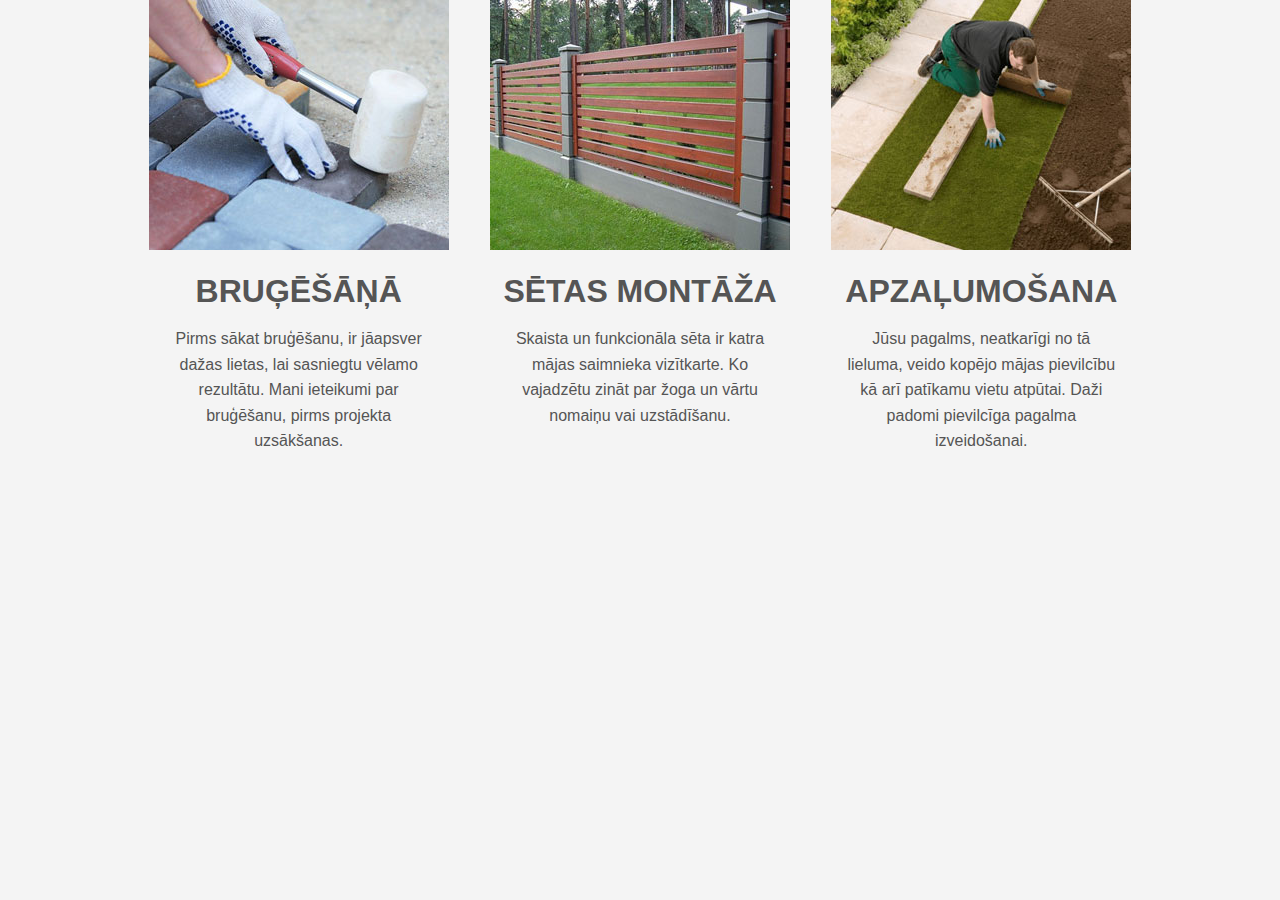
<file: flex/box/index.html>
<!DOCTYPE html>
<html>
<head>
	<title>Flex Box</title>
	<meta name="viewport" content="width=device-width, initial-scale=1.0">
	<link rel="stylesheet" type="text/css" href="mycss.css">
</head>
<body>


<section>
	<div class="container">
		<div class="box">
			<img src="bildes/pakalpojumi/ieklasana.jpg">
			<h1>BRUĢĒŠĀŅĀ</h1>
			<p>Pirms sākat bruģēšanu, ir jāapsver dažas lietas, lai sasniegtu vēlamo rezultātu. Mani ieteikumi par bruģēšanu, pirms projekta uzsākšanas.</p>
		</div>

		<div class="box">
			<img src="bildes/pakalpojumi/seta.jpg">
			<h1>SĒTAS MONTĀŽA</h1>
			<p>Skaista un funkcionāla sēta ir katra mājas saimnieka vizītkarte. Ko vajadzētu zināt par žoga un vārtu nomaiņu vai uzstādīšanu.</p>
		</div>

		<div class="box">
			<img src="bildes/pakalpojumi/apzalumosana.jpg">
			<h1>APZAĻUMOŠANA</h1>
			<p>Jūsu pagalms, neatkarīgi no tā lieluma, veido kopējo mājas pievilcību kā arī patīkamu vietu atpūtai. Daži padomi pievilcīga pagalma izveidošanai.</p>
		</div>
	</div>
</section>
</body>
</html>
</file>
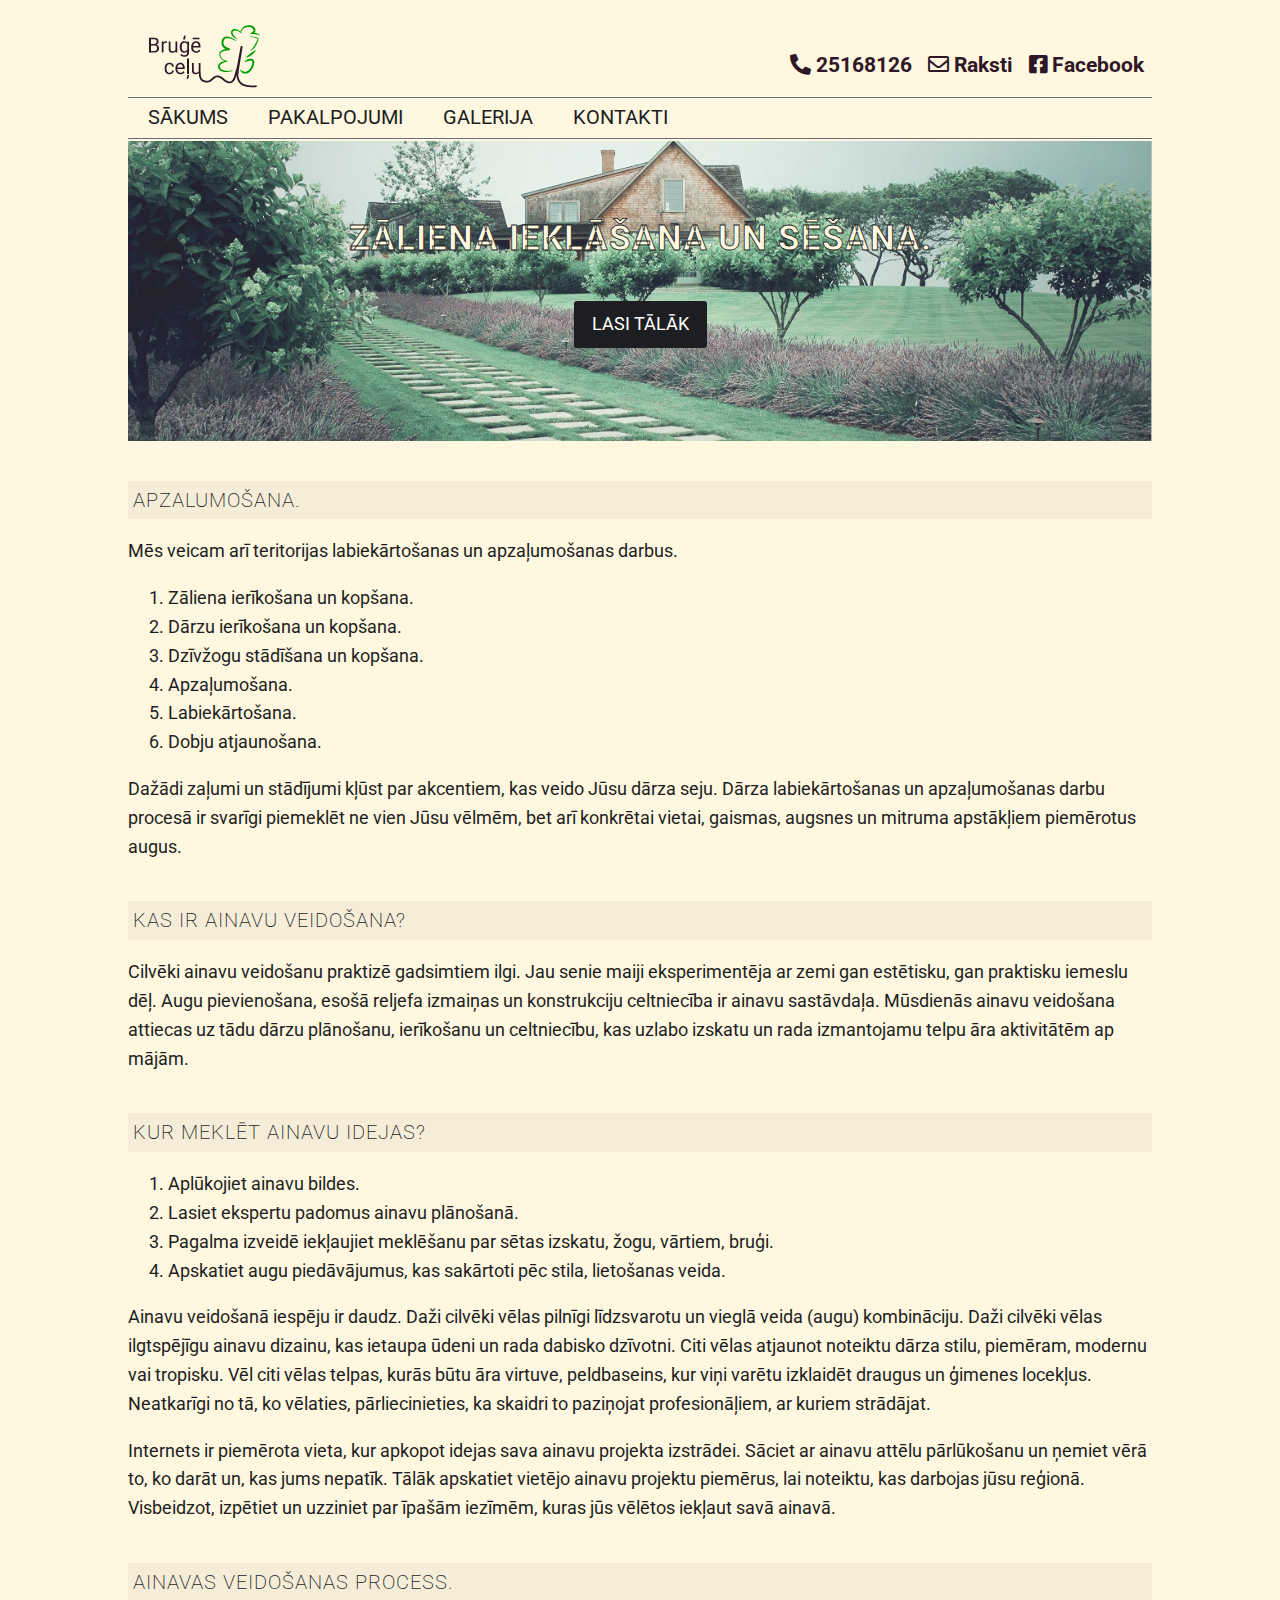
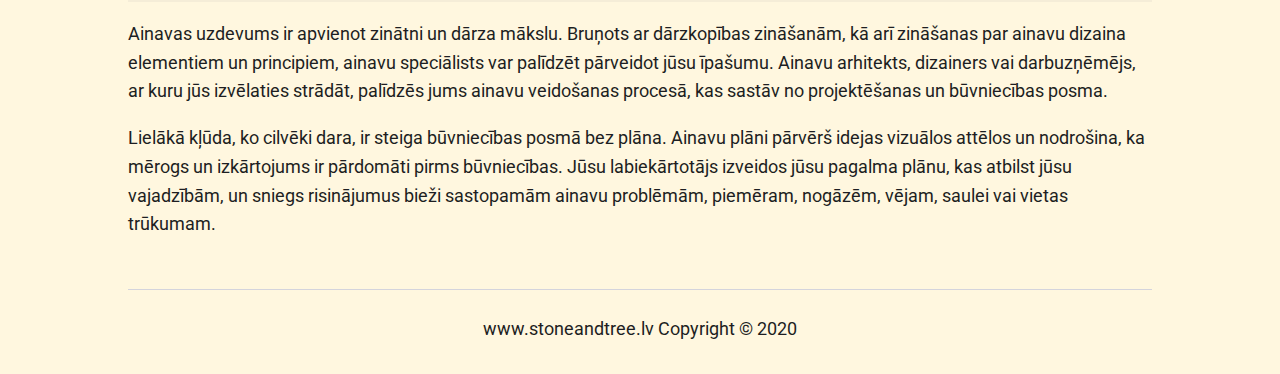
<file: apzalumosana.html>
<!DOCTYPE html>
<html>
<head>
	<link rel="icon" type="image/x-icon" href="bildes/favicon/icon.ico" />
	<title>Stone and tree - zāliena sēšana un ieklāšana.</title>
	<meta name="viewport" content="width=device-width, initial-scale=1.0">
	<link rel="stylesheet" type="text/css" href="https://cdnjs.cloudflare.com/ajax/libs/font-awesome/5.12.0/css/all.min.css">
	<link rel="stylesheet" type="text/css" href="mycss.css">
	<link rel="stylesheet" href="apzalumosana.css">
	<link href="https://fonts.googleapis.com/css?family=Roboto&display=swap" rel="stylesheet">

</head>
<body>

<div>


<!----------------Lapas galva, logo , kontakti , sociālie tīkli -------->
<header>
		<ul class="logo">
			<li><img src="bildes/logo/logo12.png"></li>
		</ul>

		<ul class="container-social">

			<li><h2><i class="fas fa-phone-alt"></i> 25168126</h2></li>

			<li><a href="mailto:paving@paving.com?subject=feedback"><h2><i class="far fa-envelope"></i> Raksti</h2></a></li>

			<li><a href="https://www.facebook.com/J%C5%ABsu-m%C4%81jas-pagalms-102960617819681/?modal=admin_todo_tour"  target="_blank"><h2><i class="fab fa-facebook-square"></i> Facebook</h2></a></li>
		</ul>
	</div>
</header>


<!-------------- Navigācija--------------->


	<nav>
		<ul>
			<li class="firstsub"><a href="index.html">SĀKUMS</a></li>
            <li><a href="#">PAKALPOJUMI</a>
            <ul class="subdown">
            	<li class="firstsub"><a href="brugesana.html">BRUĢĒŠANA</a></li>
            	<li><a href="nozogojumi.html">NOŽOGOJUMI</a></li>
            	<li><a href="apzalumosana.html">APZAĻUMOŠANA</a></li>
            </ul>
            </li>
            <li><a href="galerija.html">GALERIJA</a></li>
            <li><a href="kontakti.html">KONTAKTI</a></li>
		</ul>
	</nav>





<!-------------- Showcase brugis 10 padomi--------------->


<section id="showcase" class="grid">
	<div class="bg-image"></div>
	<div class="content-wrap">
        <h1>Zāliena ieklāšana un sēšana.</h1>
        <a href="#section-a" class="btn"> LASI TĀLĀK </a>
    </div>
</section>

<section id="section-a">
	<div class="parmums-1">
		<h1>Apzalumošana.</h1>
		<p>Mēs veicam arī teritorijas labiekārtošanas un apzaļumošanas darbus.</p>
		<ol>
  			<li>Zāliena ierīkošana un kopšana.</li>
  			<li>Dārzu ierīkošana un kopšana.</li>
  			<li>Dzīvžogu stādīšana un kopšana.</li>
  			<li>Apzaļumošana.</li>
  			<li>Labiekārtošana.</li>
  			<li>Dobju atjaunošana.</li>
		</ol>
		<p>Dažādi zaļumi un stādījumi kļūst par akcentiem, kas veido Jūsu dārza seju. Dārza labiekārtošanas un
			apzaļumošanas darbu procesā ir svarīgi piemeklēt ne vien Jūsu vēlmēm, bet arī konkrētai vietai,
			gaismas, augsnes un mitruma apstākļiem piemērotus augus.</p>
	</div>
</section>

<section id="section-b">
 	<div class="parmums-1">
		<h1>KAS IR AINAVU VEIDOŠANA?</h1>
  		<p>Cilvēki ainavu veidošanu praktizē gadsimtiem ilgi. Jau senie maiji eksperimentēja ar zemi gan estētisku,
				gan praktisku iemeslu dēļ. Augu pievienošana, esošā reljefa izmaiņas un konstrukciju celtniecība ir ainavu
				sastāvdaļa. Mūsdienās ainavu veidošana attiecas uz tādu dārzu plānošanu, ierīkošanu un celtniecību, kas
				uzlabo izskatu un rada izmantojamu telpu āra aktivitātēm ap mājām.</p>
	</div>

	<section id="section-c">
	 	<div class="parmums-1">
			<h1>KUR MEKLĒT AINAVU IDEJAS?</h1>
			<ol>
					<li>Aplūkojiet ainavu bildes.</li>
					<li>Lasiet ekspertu padomus ainavu plānošanā.</li>
					<li>Pagalma izveidē iekļaujiet meklēšanu par sētas izskatu, žogu, vārtiem, bruģi.</li>
					<li>Apskatiet augu piedāvājumus, kas sakārtoti pēc stila, lietošanas veida.</li>
			</ol>

			<p>Ainavu veidošanā iespēju ir daudz. Daži cilvēki vēlas pilnīgi līdzsvarotu un vieglā veida (augu) kombināciju.
				Daži cilvēki vēlas ilgtspējīgu ainavu dizainu, kas ietaupa ūdeni un rada dabisko dzīvotni. Citi vēlas atjaunot
				noteiktu dārza stilu, piemēram, modernu vai tropisku. Vēl citi vēlas telpas, kurās būtu āra virtuve, peldbaseins,
				kur viņi varētu izklaidēt draugus un ģimenes locekļus. Neatkarīgi no tā, ko vēlaties, pārliecinieties, ka
				skaidri to paziņojat profesionāļiem, ar kuriem strādājat.</p>
			<p>Internets ir piemērota vieta, kur apkopot idejas sava ainavu projekta izstrādei. Sāciet ar ainavu attēlu pārlūkošanu
				un ņemiet vērā to, ko darāt un, kas jums nepatīk. Tālāk apskatiet vietējo ainavu projektu piemērus, lai noteiktu, kas
				darbojas jūsu reģionā. Visbeidzot, izpētiet un uzziniet par īpašām iezīmēm, kuras jūs vēlētos iekļaut savā ainavā.</p>
		</div>

		<section id="section-c">
			<div class="parmums-1">
				<h1>AINAVAS VEIDOŠANAS PROCESS.</h1>
 				<p>Ainavas uzdevums ir apvienot zinātni un dārza mākslu. Bruņots ar dārzkopības zināšanām, kā arī zināšanas par ainavu
					dizaina elementiem un principiem, ainavu speciālists var palīdzēt pārveidot jūsu īpašumu. Ainavu arhitekts, dizainers
					vai darbuzņēmējs, ar kuru jūs izvēlaties strādāt, palīdzēs jums ainavu veidošanas procesā, kas sastāv no
					projektēšanas un būvniecības posma.</p>
					<p>Lielākā kļūda, ko cilvēki dara, ir steiga būvniecības posmā bez plāna. Ainavu plāni pārvērš idejas vizuālos attēlos
						un nodrošina, ka mērogs un izkārtojums ir pārdomāti pirms būvniecības. Jūsu labiekārtotājs izveidos jūsu pagalma
						plānu, kas atbilst jūsu vajadzībām, un sniegs risinājumus bieži sastopamām ainavu problēmām, piemēram, nogāzēm,
						vējam, saulei vai vietas trūkumam.</p>
		</div>

<footer><p>www.stoneandtree.lv Copyright &copy; 2020</p></footer>

</body>
</html>
</file>
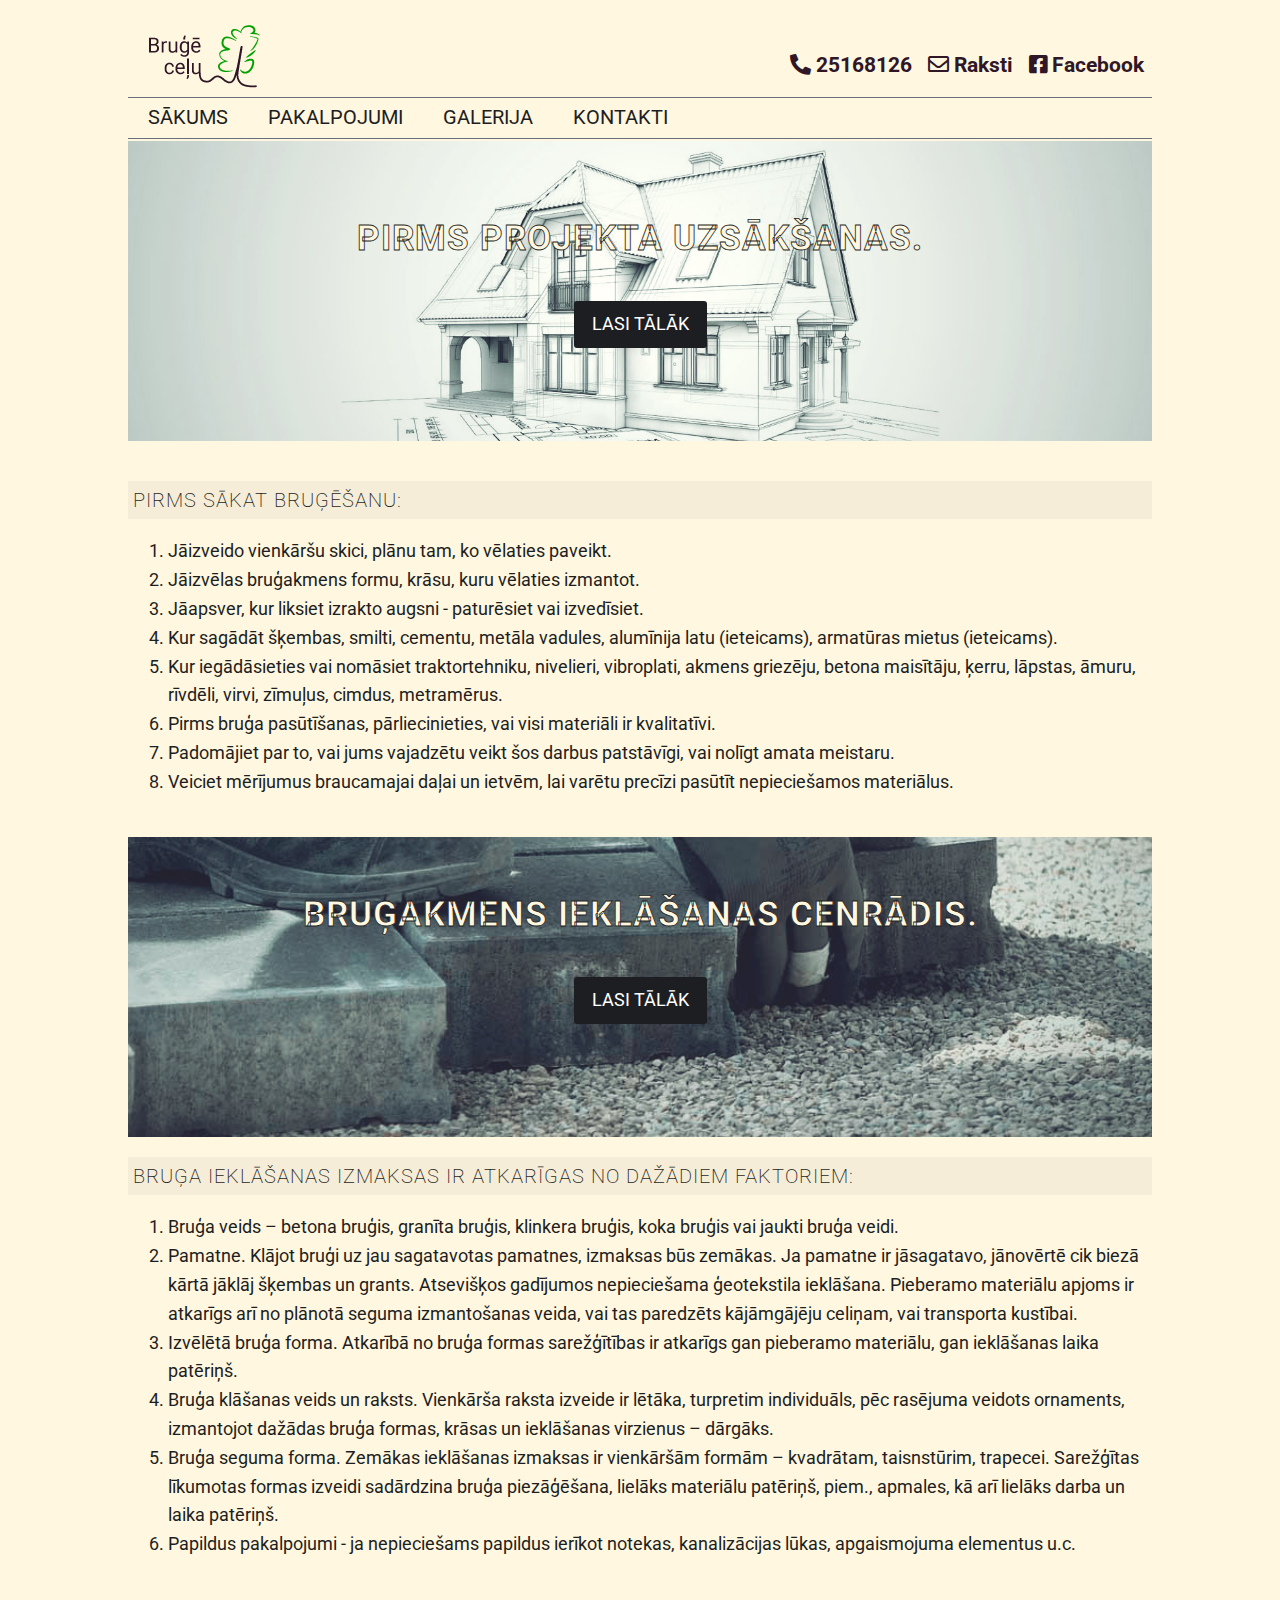
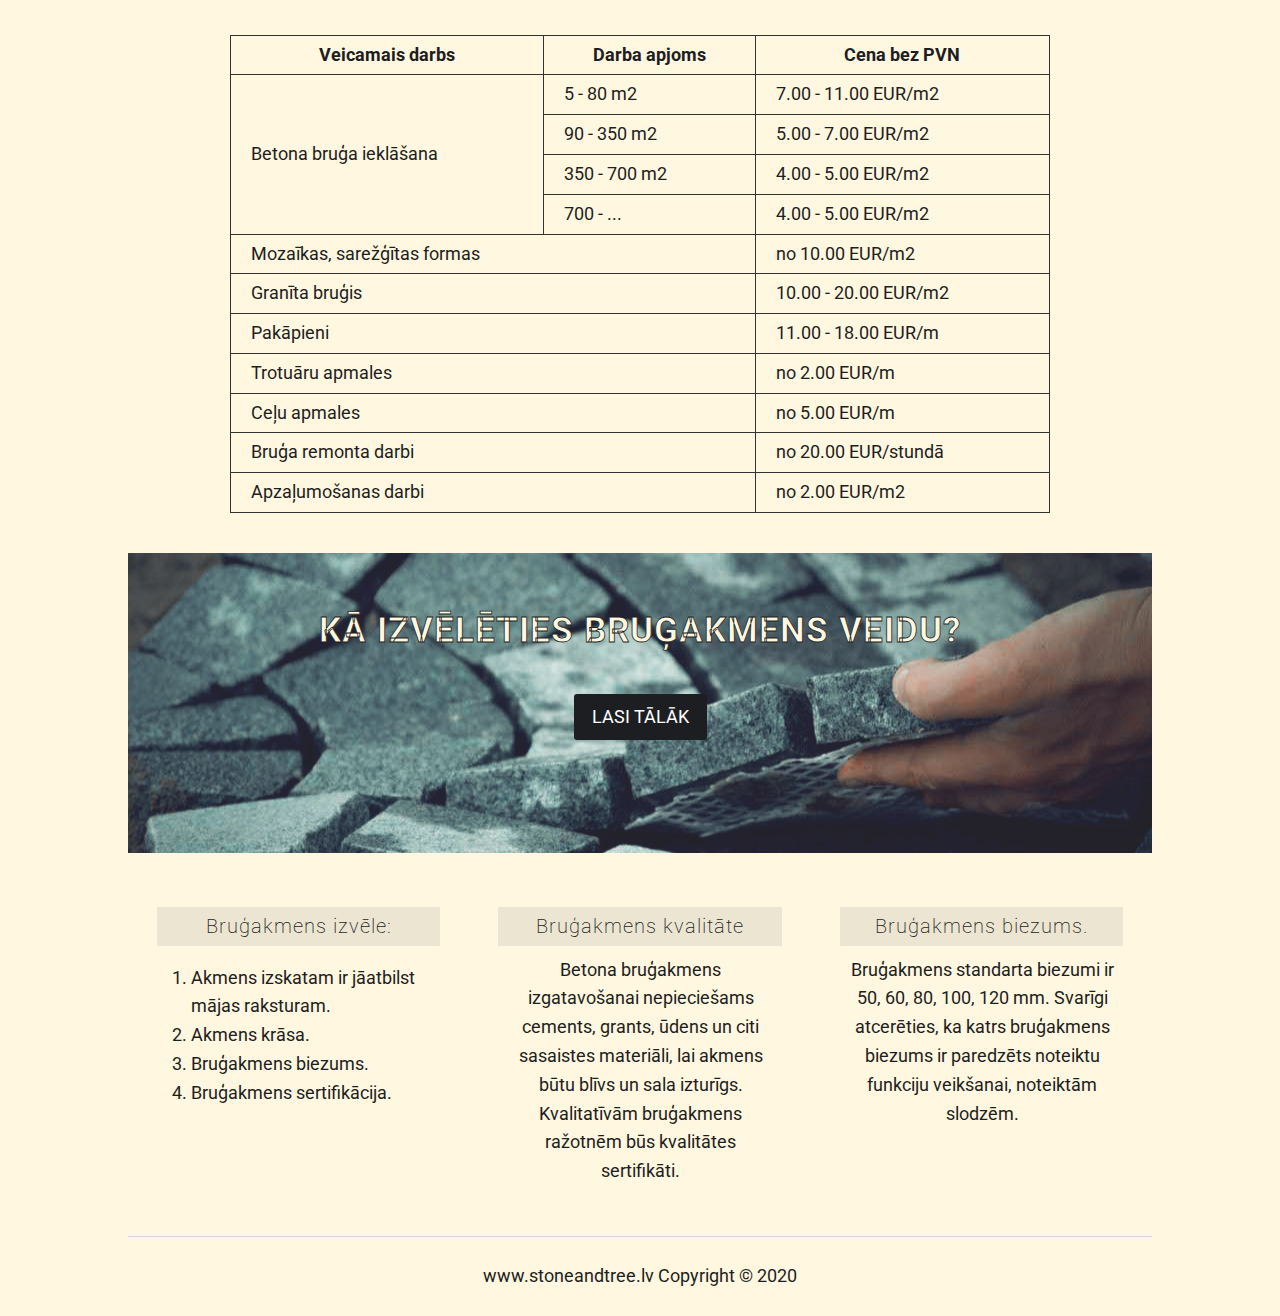
<file: brugesana.html>
<!DOCTYPE html>
<html>
<head>
	<link rel="icon" type="image/x-icon" href="bildes/favicon/icon.ico" />
	<title>Stone and tree - bruģakmens ieklāšana un cenas.</title>
	<meta name="viewport" content="width=device-width, initial-scale=1.0">
	<link rel="stylesheet" type="text/css" href="https://cdnjs.cloudflare.com/ajax/libs/font-awesome/5.12.0/css/all.min.css">
	<link rel="stylesheet" type="text/css" href="mycss.css">
	<link href="https://fonts.googleapis.com/css?family=Roboto&display=swap" rel="stylesheet">

</head>
<body>

<div>


<!----------------Lapas galva, logo , kontakti , sociālie tīkli -------->
<header>
		<ul class="logo">
			<li><img src="bildes/logo/logo12.png"></li>
		</ul>

		<ul class="container-social">

			<li><h2><i class="fas fa-phone-alt"></i> 25168126</h2></li>

			<li><a href="mailto:paving@paving.com?subject=feedback"><h2><i class="far fa-envelope"></i> Raksti</h2></a></li>

			<li><a href="https://www.facebook.com/J%C5%ABsu-m%C4%81jas-pagalms-102960617819681/?modal=admin_todo_tour"  target="_blank"><h2><i class="fab fa-facebook-square"></i> Facebook</h2></a></li>
		</ul>
	</div>
</header>


<!-------------- Navigācija--------------->


	<nav>
		<ul>
			<li class="firstsub"><a href="index.html">SĀKUMS</a></li>
            <li><a href="#">PAKALPOJUMI</a>
            <ul class="subdown">
            	<li class="firstsub"><a href="brugesana.html">BRUĢĒŠANA</a></li>
            	<li><a href="nozogojumi.html">NOŽOGOJUMI</a></li>
            	<li><a href="apzalumosana.html">APZAĻUMOŠANA</a></li>
            </ul>
            </li>
            <li><a href="galerija.html">GALERIJA</a></li>
            <li><a href="kontakti.html">KONTAKTI</a></li>
		</ul>
	</nav>





<!-------------- Showcase brugis 10 padomi--------------->


<section id="showcase" class="grid">
	<div class="bg-image"></div>
	<div class="content-wrap">
        <h1>Pirms projekta uzsākšanas.</h1>
        <a href="#section-a" class="btn"> LASI TĀLĀK </a>
    </div>
</section>


<!-------------------Par mums ! Apraksts par mūsu uzņēmumu ------------->
<section id="section-a">
	<div class="parmums-1">
		<h1>Pirms sākat bruģēšanu:</h1>
		<ol>
  			<li>Jāizveido vienkāršu skici, plānu tam, ko vēlaties paveikt.</li>
  			<li>Jāizvēlas bruģakmens formu, krāsu, kuru vēlaties izmantot.</li>
  			<li>Jāapsver, kur liksiet izrakto augsni - paturēsiet vai izvedīsiet.</li>
  			<li>Kur sagādāt šķembas, smilti, cementu, metāla vadules, alumīnija latu (ieteicams), armatūras mietus (ieteicams).</li>
  			<li>Kur iegādāsieties vai nomāsiet traktortehniku, nivelieri, vibroplati, akmens griezēju, betona maisītāju, ķerru, lāpstas, āmuru, rīvdēli, virvi, zīmuļus, cimdus, metramērus.</li>
  			<li>Pirms bruģa pasūtīšanas, pārliecinieties, vai visi materiāli ir kvalitatīvi.</li>
  			<li>Padomājiet par to, vai jums vajadzētu veikt šos darbus patstāvīgi, vai nolīgt amata meistaru.</li>
        <li>Veiciet mērījumus braucamajai daļai un ietvēm, lai varētu precīzi pasūtīt nepieciešamos materiālus.</li>
		</ol>
	</div>
</section>

<!------------------Beuģa cenas--------------->

<section id="showcase1" class="grid">
	<div class="bg-image"></div>
	<div class="content-wrap">
        <h1>Bruģakmens ieklāšanas cenrādis.</h1>
        <a href="#section-b" class="btn"> LASI TĀLĀK </a>
    </div>
</section>


<section id="section-b">
 	<div class="parmums-1">
		<h1>Bruģa ieklāšanas izmaksas ir atkarīgas no dažādiem faktoriem:</h1>
		<ol>
  			<li>Bruģa veids – betona bruģis, granīta bruģis, klinkera bruģis, koka bruģis vai jaukti bruģa veidi.</li>
  			<li>Pamatne. Klājot bruģi uz jau sagatavotas pamatnes, izmaksas būs zemākas. Ja pamatne ir jāsagatavo, jānovērtē
					cik biezā kārtā jāklāj šķembas un grants. Atsevišķos gadījumos nepieciešama ģeotekstila ieklāšana. Pieberamo materiālu
					apjoms ir atkarīgs arī no plānotā seguma izmantošanas veida, vai tas paredzēts kājāmgājēju celiņam, vai transporta kustībai.</li>
  			<li>Izvēlētā bruģa forma. Atkarībā no bruģa formas sarežģītības ir atkarīgs gan pieberamo materiālu, gan ieklāšanas laika patēriņš.</li>
  			<li>Bruģa klāšanas veids un raksts. Vienkārša raksta izveide ir lētāka, turpretim individuāls, pēc rasējuma veidots ornaments, izmantojot dažādas bruģa formas, krāsas un ieklāšanas virzienus – dārgāks.</li>
  			<li>Bruģa seguma forma. Zemākas ieklāšanas izmaksas ir vienkāršām formām – kvadrātam, taisnstūrim, trapecei. Sarežģītas līkumotas formas izveidi sadārdzina bruģa piezāģēšana, lielāks materiālu patēriņš, piem., apmales, kā arī lielāks darba un laika patēriņš.</li>
  			<li>Papildus pakalpojumi - ja nepieciešams papildus ierīkot notekas, kanalizācijas lūkas, apgaismojuma elementus u.c.</li>
            <br>
		</ol>
	</div>

 <table>
        <thead>
            <tr>
                <th rowspan="2">Veicamais darbs</th>
                <th rowspan="2">Darba apjoms</th>
                <th rowspan="2">Cena bez PVN</th>
            </tr>
        </thead>
        <tbody>
            <tr>
                <td rowspan="4">Betona bruģa ieklāšana</td>
                <td>5 - 80 m2</td>
                <td>7.00 - 11.00 EUR/m2</td>


            </tr>
            <tr>

                <td>90 - 350 m2</td>
                <td>5.00 - 7.00 EUR/m2</td>

            </tr>
            <tr>

                <td>350 - 700 m2</td>
                <td>4.00 - 5.00 EUR/m2</td>

            </tr>
            <tr>

                <td>700 - ...</td>
                <td>4.00 - 5.00 EUR/m2</td>

            </tr>
            <tr>
                <td colspan="2">Mozaīkas, sarežģītas formas</td>
                <td>no 10.00 EUR/m2</td>
            </tr>
            <tr>
                <td colspan="2">Granīta bruģis</td>
                <td>10.00 - 20.00 EUR/m2</td>
            </tr>

            <tr>
                <td colspan="2">Pakāpieni</td>
                <td>11.00 - 18.00 EUR/m</td>
            </tr>

            <tr>
                <td colspan="2">Trotuāru apmales</td>
                <td>no 2.00 EUR/m</td>
            </tr>
            <tr>
                <td colspan="2">Ceļu apmales</td>
                <td>no 5.00 EUR/m</td>
            </tr>
            <tr>
                <td colspan="2">Bruģa remonta darbi</td>
                <td>no 20.00 EUR/stundā</td>
            </tr>
            <tr>
                <td colspan="2">Apzaļumošanas darbi</td>
                <td>no 2.00 EUR/m2</td>
            </tr>
            <br>
        </tbody>
    </table>
</section>


<section id="showcase2" class="grid">
	<div class="bg-image"></div>
	<div class="content-wrap">
        <h1>Kā izvēlēties bruģakmens veidu?</h1>
        <a href="#section-c" class="btn"> LASI TĀLĀK </a>
    </div>
</section>
<br>
<section class="pakalpojumi" id="section-c">
    <div class="container">

        <div class="box content-wrap">
            <h1>Bruģakmens izvēle:</h1>
            <ol>
            <li>Akmens izskatam ir jāatbilst mājas raksturam.</li>
            <li>Akmens krāsa.</li>
            <li>Bruģakmens biezums.</li>
            <li>Bruģakmens sertifikācija.</li>
        </ol>
        </div>

        <div class="box content-wrap">
            <h1>Bruģakmens kvalitāte</h1>

            <p>Betona bruģakmens izgatavošanai nepieciešams cements, grants, ūdens un citi sasaistes materiāli, lai akmens būtu blīvs un sala izturīgs. Kvalitatīvām bruģakmens ražotnēm būs kvalitātes sertifikāti. </p>
        </div>

        <div class="box content-wrap">
            <h1>Bruģakmens biezums.</h1>
            <p>Bruģakmens standarta biezumi ir 50, 60, 80, 100, 120 mm. Svarīgi atcerēties, ka katrs bruģakmens biezums ir paredzēts noteiktu funkciju veikšanai, noteiktām slodzēm.</p>
        </div>
    </div>
</section>

<footer><p>www.stoneandtree.lv Copyright &copy; 2020</p></footer>

</body>
</html>
</file>
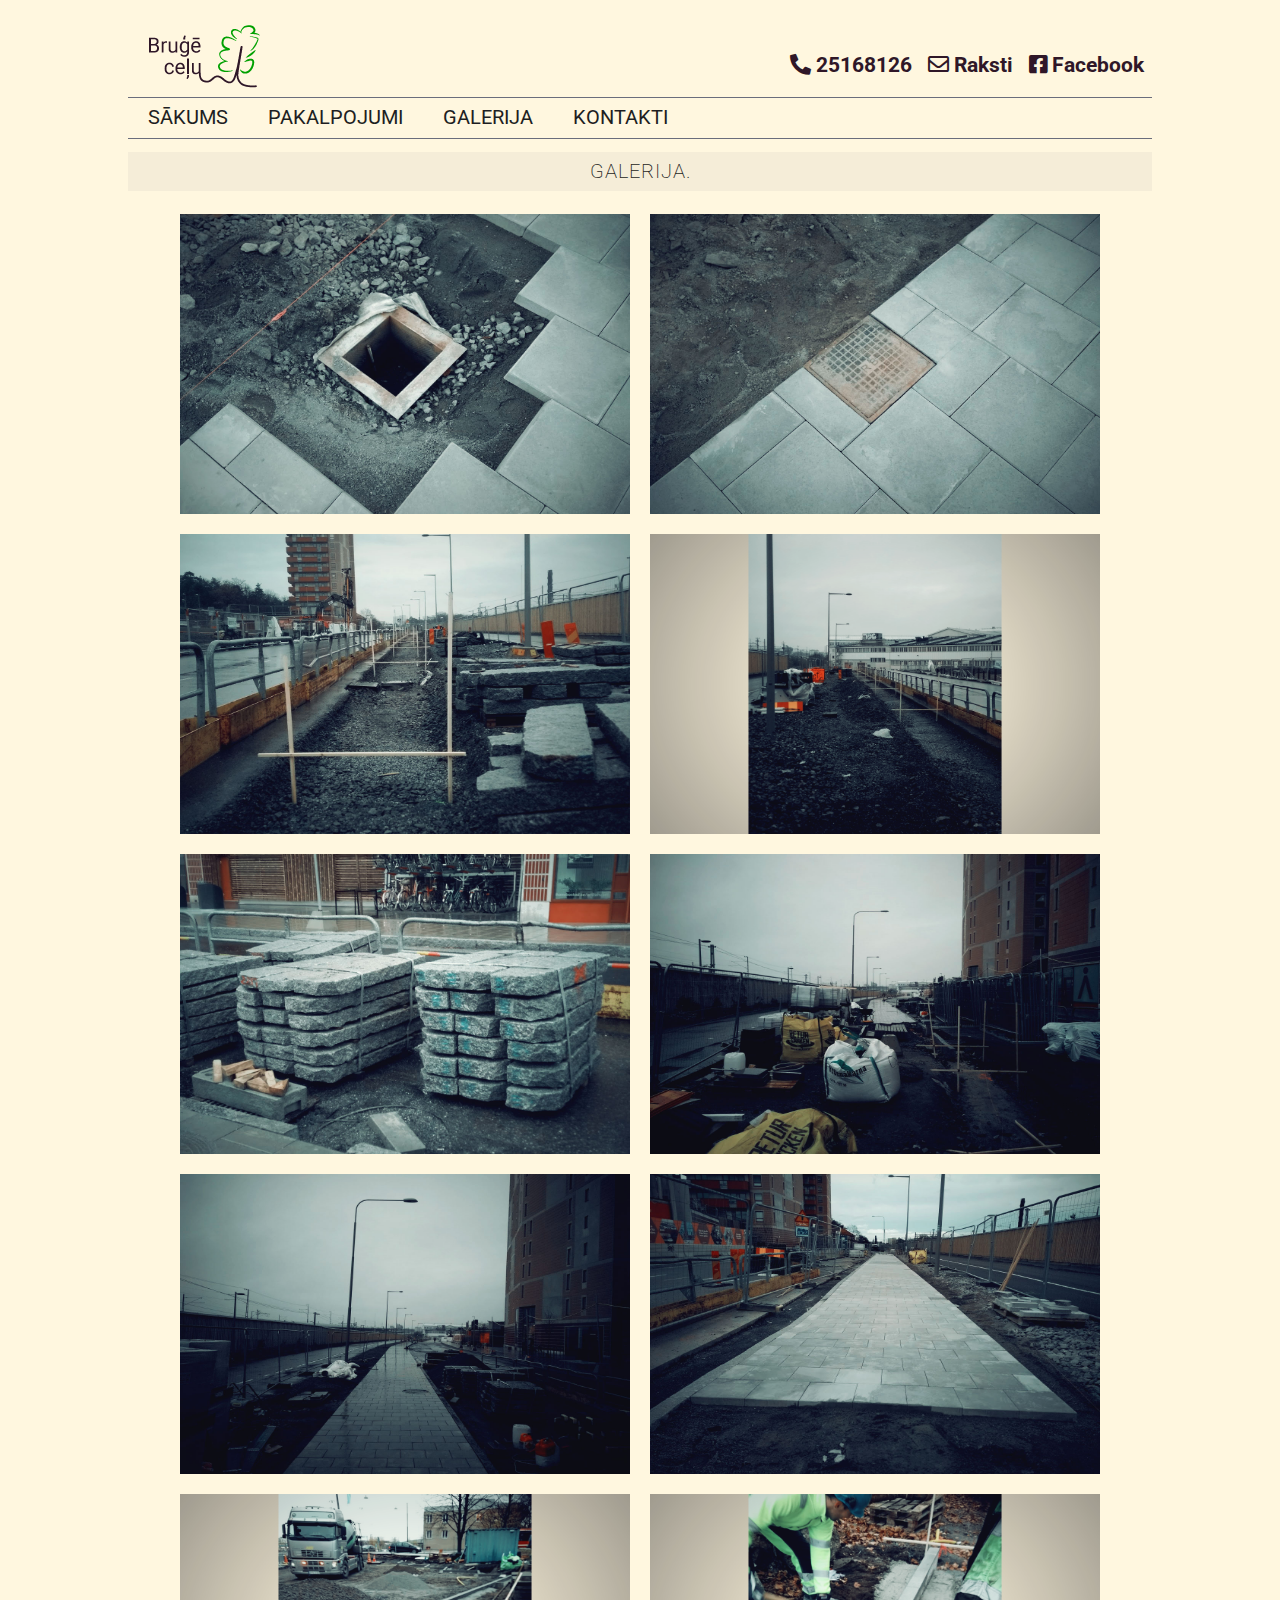
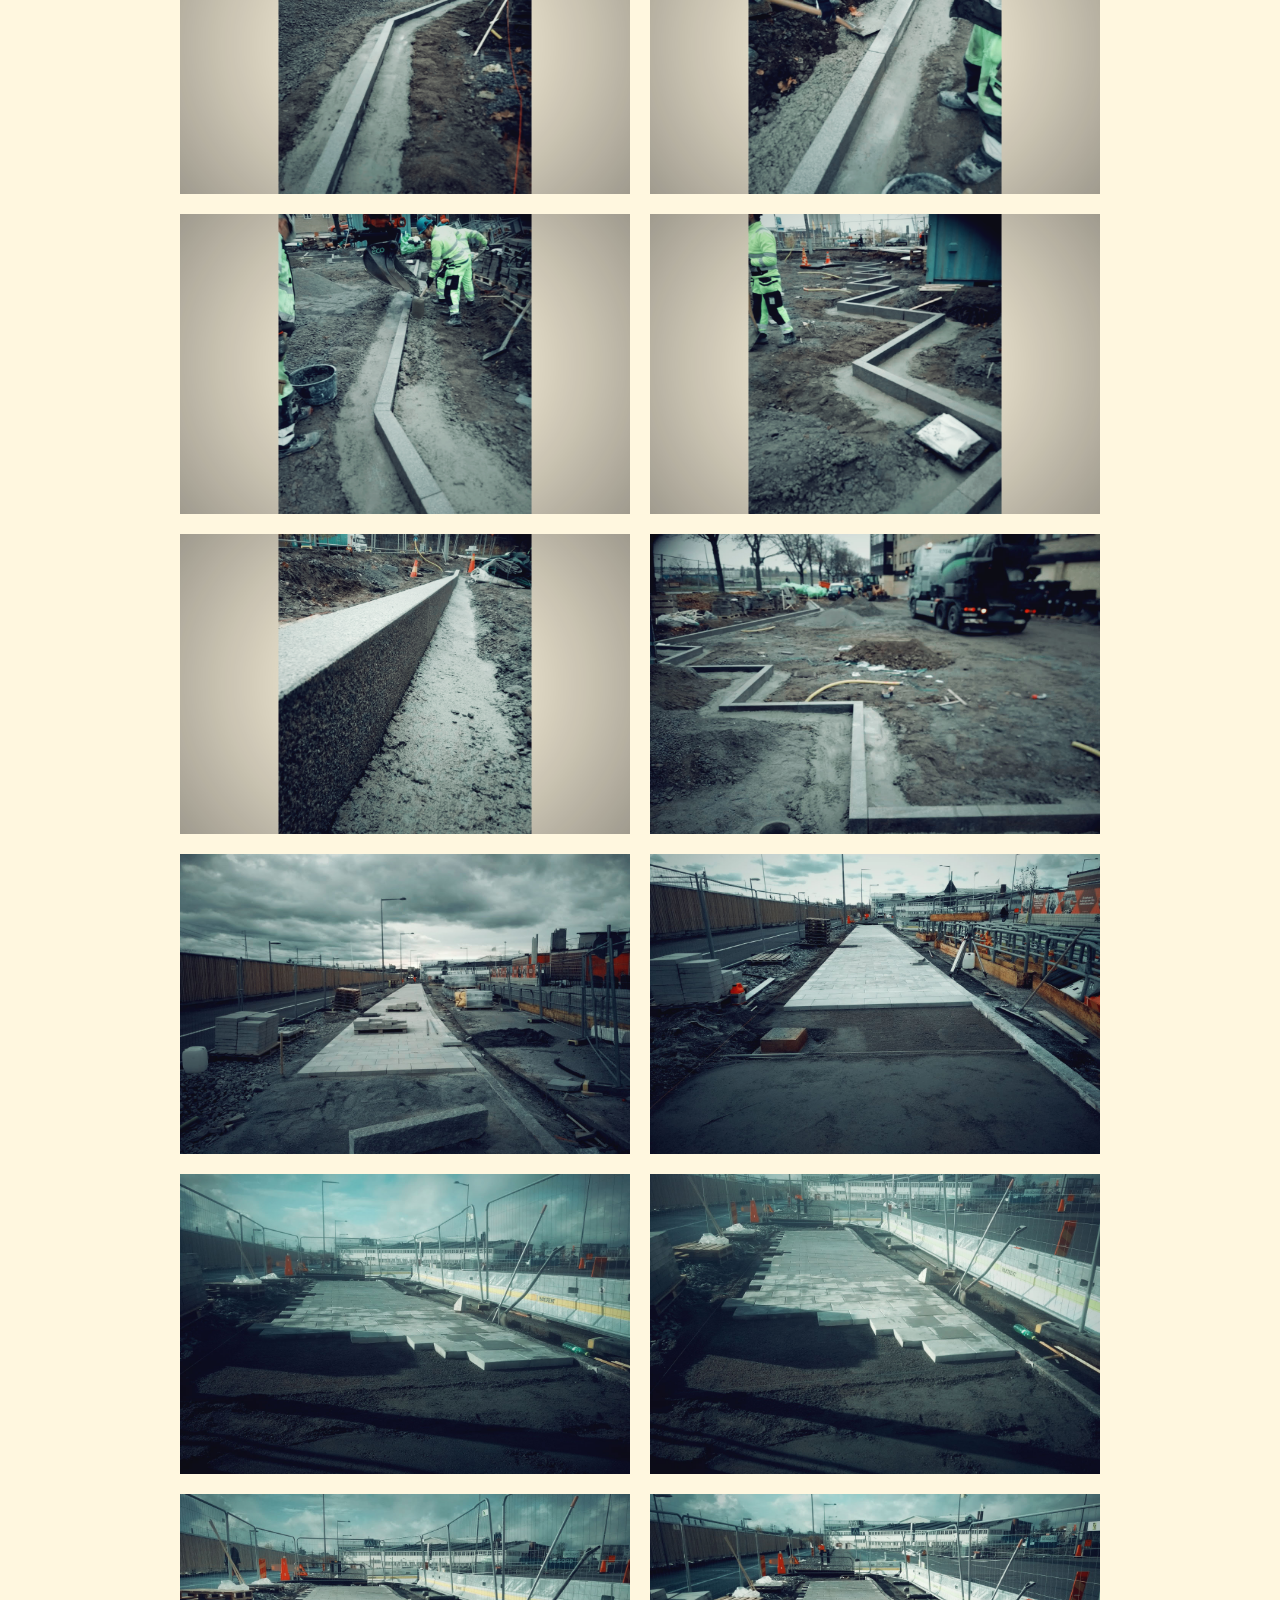
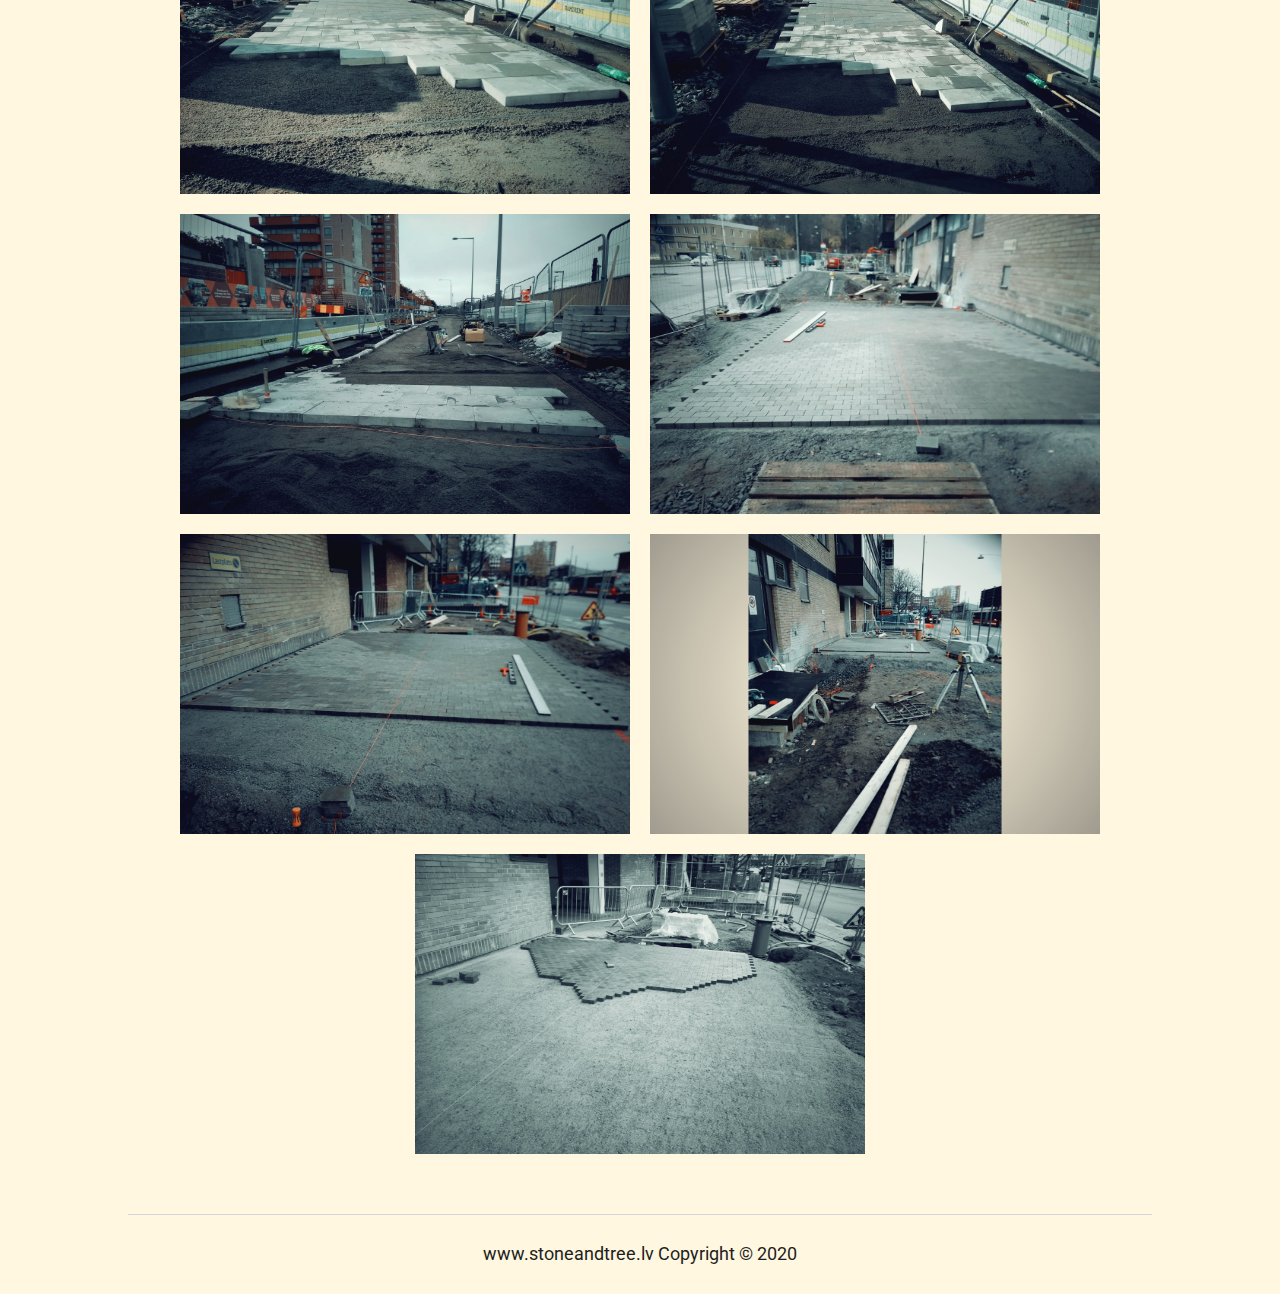
<file: galerija.html>
<!DOCTYPE html>
<html>
<head>
	<link rel="icon" type="image/x-icon" href="bildes/favicon/icon.ico" />
	<title>Stone and tree - bruģakmens foto galerija.</title>
	<meta name="viewport" content="width=device-width, initial-scale=1.0">
	<link rel="stylesheet" type="text/css" href="https://cdnjs.cloudflare.com/ajax/libs/font-awesome/5.12.0/css/all.min.css">
	<link rel="stylesheet" type="text/css" href="mycss.css">
	<link rel="stylesheet" type="text/css" href="galerija.css">
	<link href="https://fonts.googleapis.com/css?family=Roboto&display=swap" rel="stylesheet">

</head>
<body>

<div>


<!----------------Lapas galva, logo , kontakti , sociālie tīkli -------->
<header>
		<ul class="logo">
			<li><img src="bildes/logo/logo12.png"></li>
		</ul>

		<ul class="container-social">

			<li><h2><i class="fas fa-phone-alt"></i> 25168126</h2></li>

			<li><a href="mailto:paving@paving.com?subject=feedback"><h2><i class="far fa-envelope"></i> Raksti</h2></a></li>

			<li><a href="https://www.facebook.com/J%C5%ABsu-m%C4%81jas-pagalms-102960617819681/?modal=admin_todo_tour"  target="_blank"><h2><i class="fab fa-facebook-square"></i> Facebook</h2></a></li>
		</ul>
	</div>
</header>


<!-------------- Navigācija--------------->


	<nav>
		<ul>
			<li class="firstsub"><a href="index.html">SĀKUMS</a></li>
            <li><a href="#">PAKALPOJUMI</a>
            <ul class="subdown">
            	<li class="firstsub"><a href="brugesana.html">BRUĢĒŠANA</a></li>
            	<li><a href="nozogojumi.html">NOŽOGOJUMI</a></li>
            	<li><a href="apzalumosana.html">APZAĻUMOŠANA</a></li>
            </ul>
            </li>
            <li><a href="galerija.html">GALERIJA</a></li>
            <li><a href="kontakti.html">KONTAKTI</a></li>
		</ul>
	</nav>





<!-------------- Showcase brugis 10 padomi--------------->


<div class="parmums-1">
	<h1>Galerija.</h1>
	</div>

	<div class="container">
		<img src="bildes/galerija/galerija1.jpg">
		<img src="bildes/galerija/galerija2.jpg">
		<img src="bildes/galerija/galerija3.jpg">
		<img src="bildes/galerija/galerija4.png">
		<img src="bildes/galerija/galerija5.jpg">
		<img src="bildes/galerija/galerija6.jpg">
		<img src="bildes/galerija/galerija7.jpg">
		<img src="bildes/galerija/galerija8.jpg">
		<img src="bildes/galerija/galerija9.png">
		<img src="bildes/galerija/galerija10.png">
		<img src="bildes/galerija/galerija11.png">
		<img src="bildes/galerija/galerija12.png">
		<img src="bildes/galerija/galerija13.png">
		<img src="bildes/galerija/galerija14.jpg">
		<img src="bildes/galerija/galerija15.jpg">
		<img src="bildes/galerija/galerija16.jpg">
		<img src="bildes/galerija/galerija17.jpg">
		<img src="bildes/galerija/galerija18.jpg">
		<img src="bildes/galerija/galerija19.jpg">
		<img src="bildes/galerija/galerija20.jpg">
		<img src="bildes/galerija/galerija21.jpg">
		<img src="bildes/galerija/galerija22.jpg">
		<img src="bildes/galerija/galerija23.jpg">
		<img src="bildes/galerija/galerija24.png">
		<img src="bildes/galerija/galerija25.jpg">
	</div>





<footer><p>www.stoneandtree.lv Copyright &copy; 2020</p></footer>

</body>
</html>
</file>
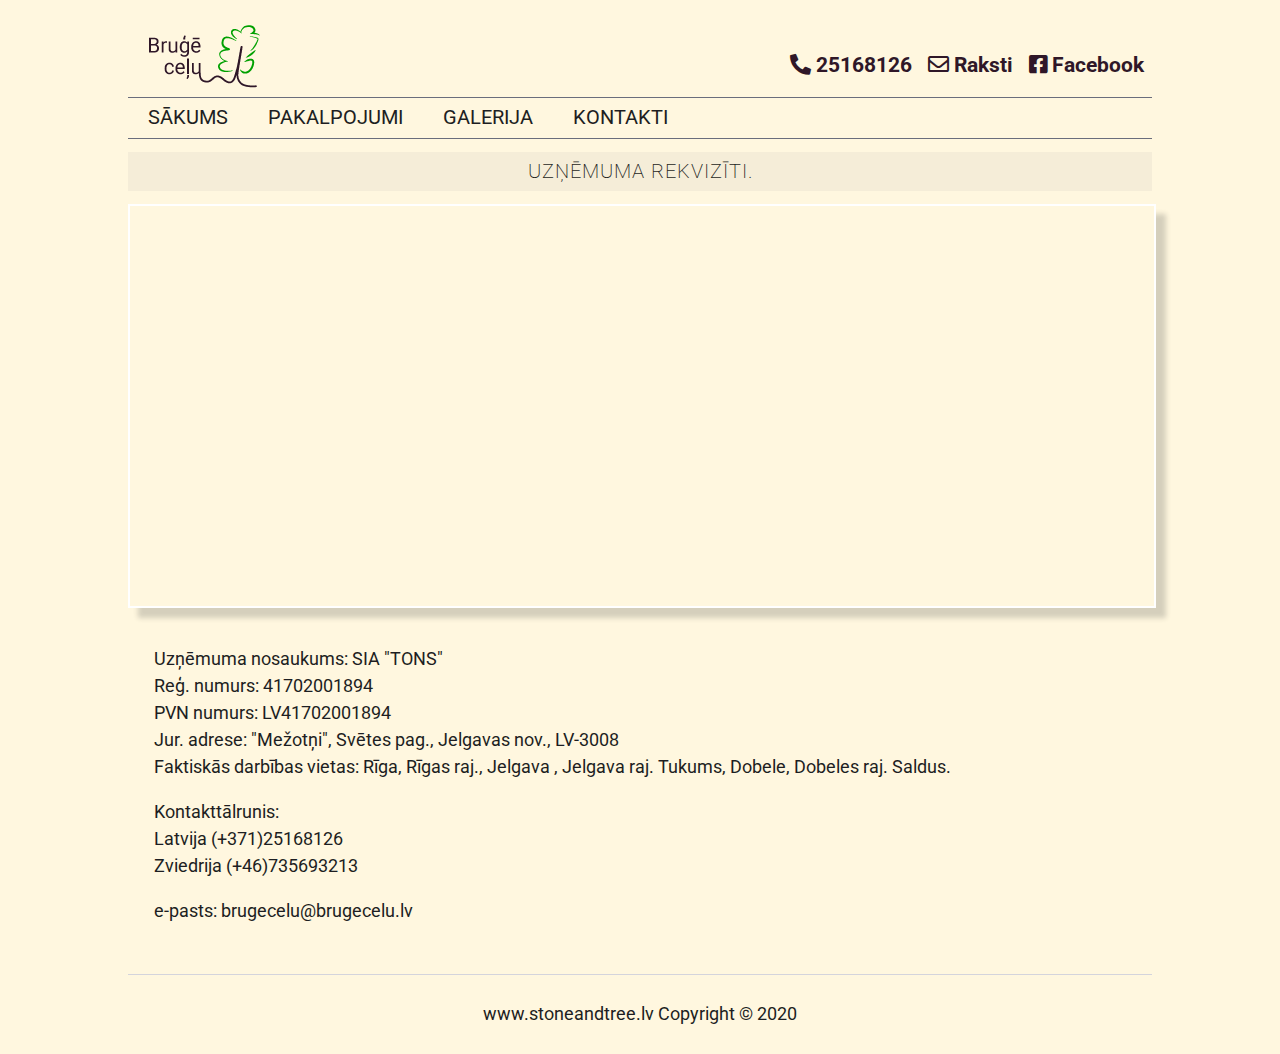
<file: kontakti.html>
<!DOCTYPE html>
<html>
<head>
	<link rel="icon" type="image/x-icon" href="bildes/favicon/icon.ico" />
	<title>Stone and tree - rekvizīti un kontakti, sazinies ar mums.</title>
	<meta name="viewport" content="width=device-width, initial-scale=1.0">
	<link rel="stylesheet" type="text/css" href="https://cdnjs.cloudflare.com/ajax/libs/font-awesome/5.12.0/css/all.min.css">
	<link rel="stylesheet" type="text/css" href="mycss.css">
	<link rel="stylesheet" type="text/css" href="kontakti.css">
	<link href="https://fonts.googleapis.com/css?family=Roboto&display=swap" rel="stylesheet">
	<link rel="stylesheet" href="https://cdnjs.cloudflare.com/ajax/libs/font-awesome/4.7.0/css/font-awesome.min.css">
</head>
<body>
<!----------------Lapas galva, logo , kontakti , sociālie tīkli -------->
<header>
		<ul class="logo">
			<li><img src="bildes/logo/logo12.png"></li>
		</ul>

		<ul class="container-social">

			<li><h2><i class="fas fa-phone-alt"></i> 25168126</h2></li>

			<li><a href="mailto:paving@paving.com?subject=feedback"><h2><i class="far fa-envelope"></i> Raksti</h2></a></li>

			<li><a href="https://www.facebook.com/J%C5%ABsu-m%C4%81jas-pagalms-102960617819681/?modal=admin_todo_tour"  target="_blank"><h2><i class="fab fa-facebook-square"></i> Facebook</h2></a></li>
		</ul>
	</div>
</header>


<!-------------- Navigācija--------------->


	<nav>
		<ul>
			<li class="firstsub"><a href="index.html">SĀKUMS</a></li>
            <li><a href="#">PAKALPOJUMI</a>
            <ul class="subdown">
            	<li class="firstsub"><a href="brugesana.html">BRUĢĒŠANA</a></li>
            	<li><a href="nozogojumi.html">NOŽOGOJUMI</a></li>
            	<li><a href="apzalumosana.html">APZAĻUMOŠANA</a></li>
            </ul>
            </li>
            <li><a href="galerija.html">GALERIJA</a></li>
            <li><a href="kontakti.html">KONTAKTI</a></li>
		</ul>
	</nav>

<!-------------- Uzņemuma rekvizīti--------------->

	<div class="parmums-1">
		<h1>Uzņēmuma rekvizīti.</h1>
		</div>

		<div class="karte">
			<!-------------- Google maps--------------->

<iframe src="https://www.google.com/maps/embed?pb=!1m18!1m12!1m3!1d139178.88642360954!2d23.98908101824894!3d56.97158333452269!2m3!1f0!2f0!3f0!3m2!1i1024!2i768!4f13.1!3m3!1m2!1s0x46eecfb0e5073ded%3A0x400cfcd68f2fe30!2zUsSrZ2E!5e0!3m2!1slv!2slv!4v1587196387159!5m2!1slv!2slv"></iframe>

		</div>


<div class="rekviziti">
		<p>Uzņēmuma nosaukums: SIA "TONS" <br>
			Reģ. numurs: 41702001894 <br>
			PVN numurs: LV41702001894 <br>
			Jur. adrese: "Mežotņi", Svētes pag., Jelgavas nov., LV-3008 <br>
			Faktiskās darbības vietas: Rīga, Rīgas raj., Jelgava , Jelgava raj. Tukums, Dobele, Dobeles raj. Saldus.
		</p>
		<p>Kontakttālrunis: <br> Latvija (+371)25168126 <br> Zviedrija (+46)735693213 </p>
		<p>e-pasts: brugecelu@brugecelu.lv</p>
	</div>
</div>

<footer><p>www.stoneandtree.lv Copyright &copy; 2020</p></footer>
</body>
</html>
</file>
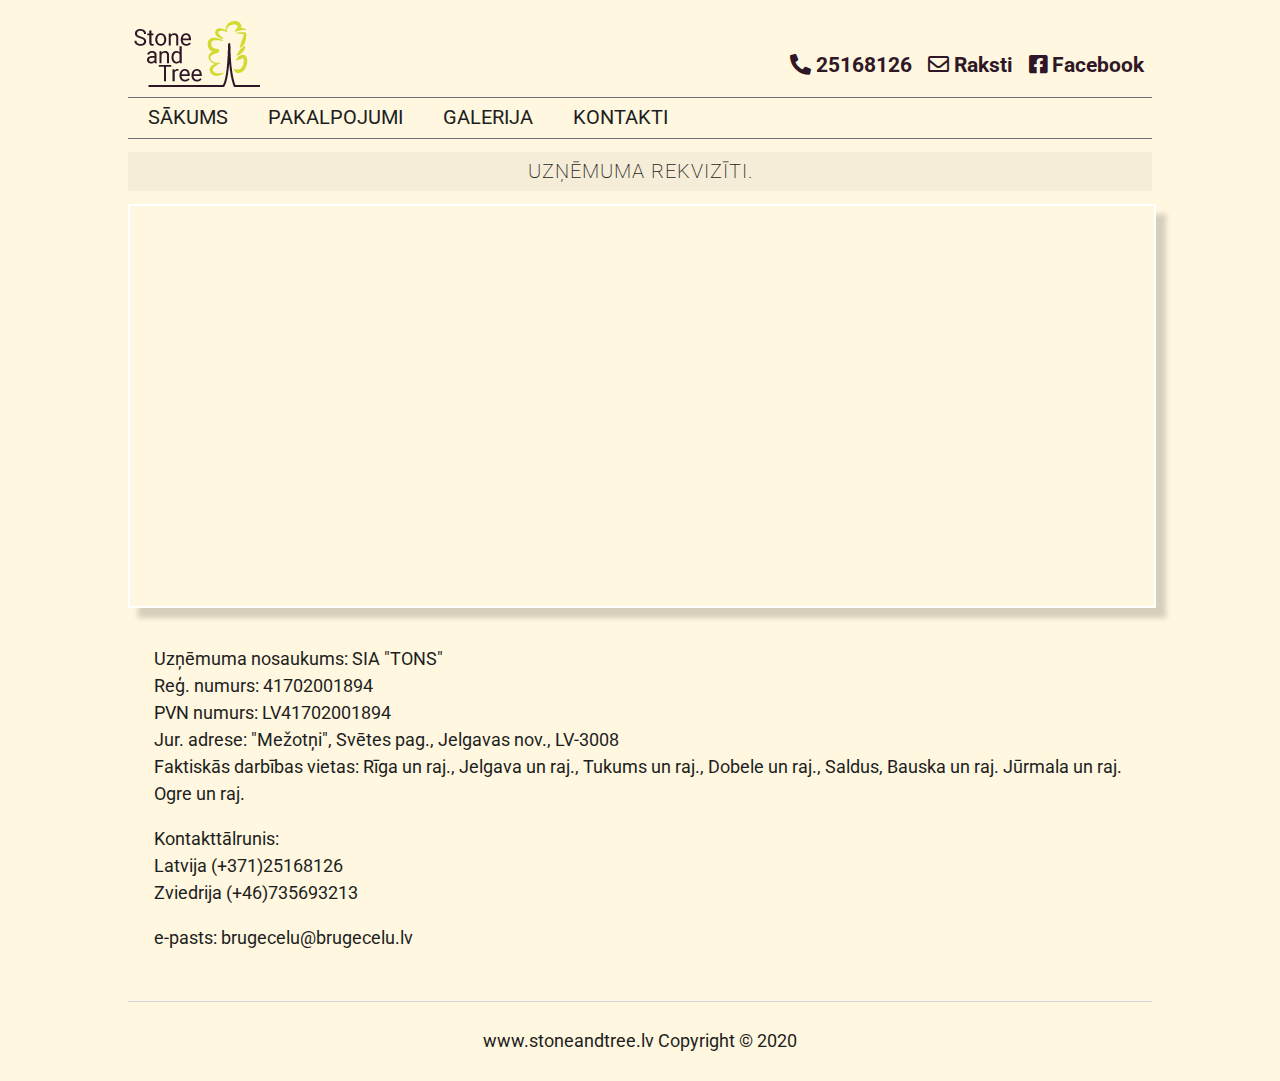
<file: Emils/Brugis/kontakti.html>
<!DOCTYPE html>
<html>
<head>
	<link rel="icon" type="image/x-icon" href="bildes/favicon/icon.ico" />
	<title>Stone and tree - rekvizīti un kontakti, sazinies ar mums.</title>
	<meta name="viewport" content="width=device-width, initial-scale=1.0">
	<link rel="stylesheet" type="text/css" href="https://cdnjs.cloudflare.com/ajax/libs/font-awesome/5.12.0/css/all.min.css">
	<link rel="stylesheet" type="text/css" href="mycss.css">
	<link rel="stylesheet" type="text/css" href="kontakti.css">
	<link href="https://fonts.googleapis.com/css?family=Roboto&display=swap" rel="stylesheet">
	<link rel="stylesheet" href="https://cdnjs.cloudflare.com/ajax/libs/font-awesome/4.7.0/css/font-awesome.min.css">
</head>
<body>
<!----------------Lapas galva, logo , kontakti , sociālie tīkli -------->
<header>
		<ul class="logo">
			<li><img src="bildes/logo/logo12.png"></li>
		</ul>

		<ul class="container-social">

			<li><h2><i class="fas fa-phone-alt"></i> 25168126</h2></li>

			<li><a href="mailto:paving@paving.com?subject=feedback"><h2><i class="far fa-envelope"></i> Raksti</h2></a></li>

			<li><a href="https://www.facebook.com/J%C5%ABsu-m%C4%81jas-pagalms-102960617819681/?modal=admin_todo_tour"  target="_blank"><h2><i class="fab fa-facebook-square"></i> Facebook</h2></a></li>
		</ul>
	</div>
</header>


<!-------------- Navigācija--------------->


	<nav>
		<ul>
			<li class="firstsub"><a href="index.html">SĀKUMS</a></li>
            <li><a href="#">PAKALPOJUMI</a>
            <ul class="subdown">
            	<li class="firstsub"><a href="brugesana.html">BRUĢĒŠANA</a></li>
            	<li><a href="nozogojumi.html">NOŽOGOJUMI</a></li>
            	<li><a href="apzalumosana.html">APZAĻUMOŠANA</a></li>
            </ul>
            </li>
            <li><a href="galerija.html">GALERIJA</a></li>
            <li><a href="kontakti.html">KONTAKTI</a></li>
		</ul>
	</nav>

<!-------------- Uzņemuma rekvizīti--------------->

	<div class="parmums-1">
		<h1>Uzņēmuma rekvizīti.</h1>
		</div>

		<div class="karte">
			<!-------------- Google maps--------------->

<iframe src="https://www.google.com/maps/embed?pb=!1m18!1m12!1m3!1d139178.88642360954!2d23.98908101824894!3d56.97158333452269!2m3!1f0!2f0!3f0!3m2!1i1024!2i768!4f13.1!3m3!1m2!1s0x46eecfb0e5073ded%3A0x400cfcd68f2fe30!2zUsSrZ2E!5e0!3m2!1slv!2slv!4v1587196387159!5m2!1slv!2slv"></iframe>

		</div>


<div class="rekviziti">
		<p>Uzņēmuma nosaukums: SIA "TONS" <br>
			Reģ. numurs: 41702001894 <br>
			PVN numurs: LV41702001894 <br>
			Jur. adrese: "Mežotņi", Svētes pag., Jelgavas nov., LV-3008 <br>
			Faktiskās darbības vietas: Rīga un raj., Jelgava un raj., Tukums un raj., Dobele un raj., Saldus, Bauska un raj. Jūrmala un raj. Ogre un raj.
		</p>
		<p>Kontakttālrunis: <br> Latvija (+371)25168126 <br> Zviedrija (+46)735693213 </p>
		<p>e-pasts: brugecelu@brugecelu.lv</p>
	</div>
</div>

<footer><p>www.stoneandtree.lv Copyright &copy; 2020</p></footer>
</body>
</html>
</file>
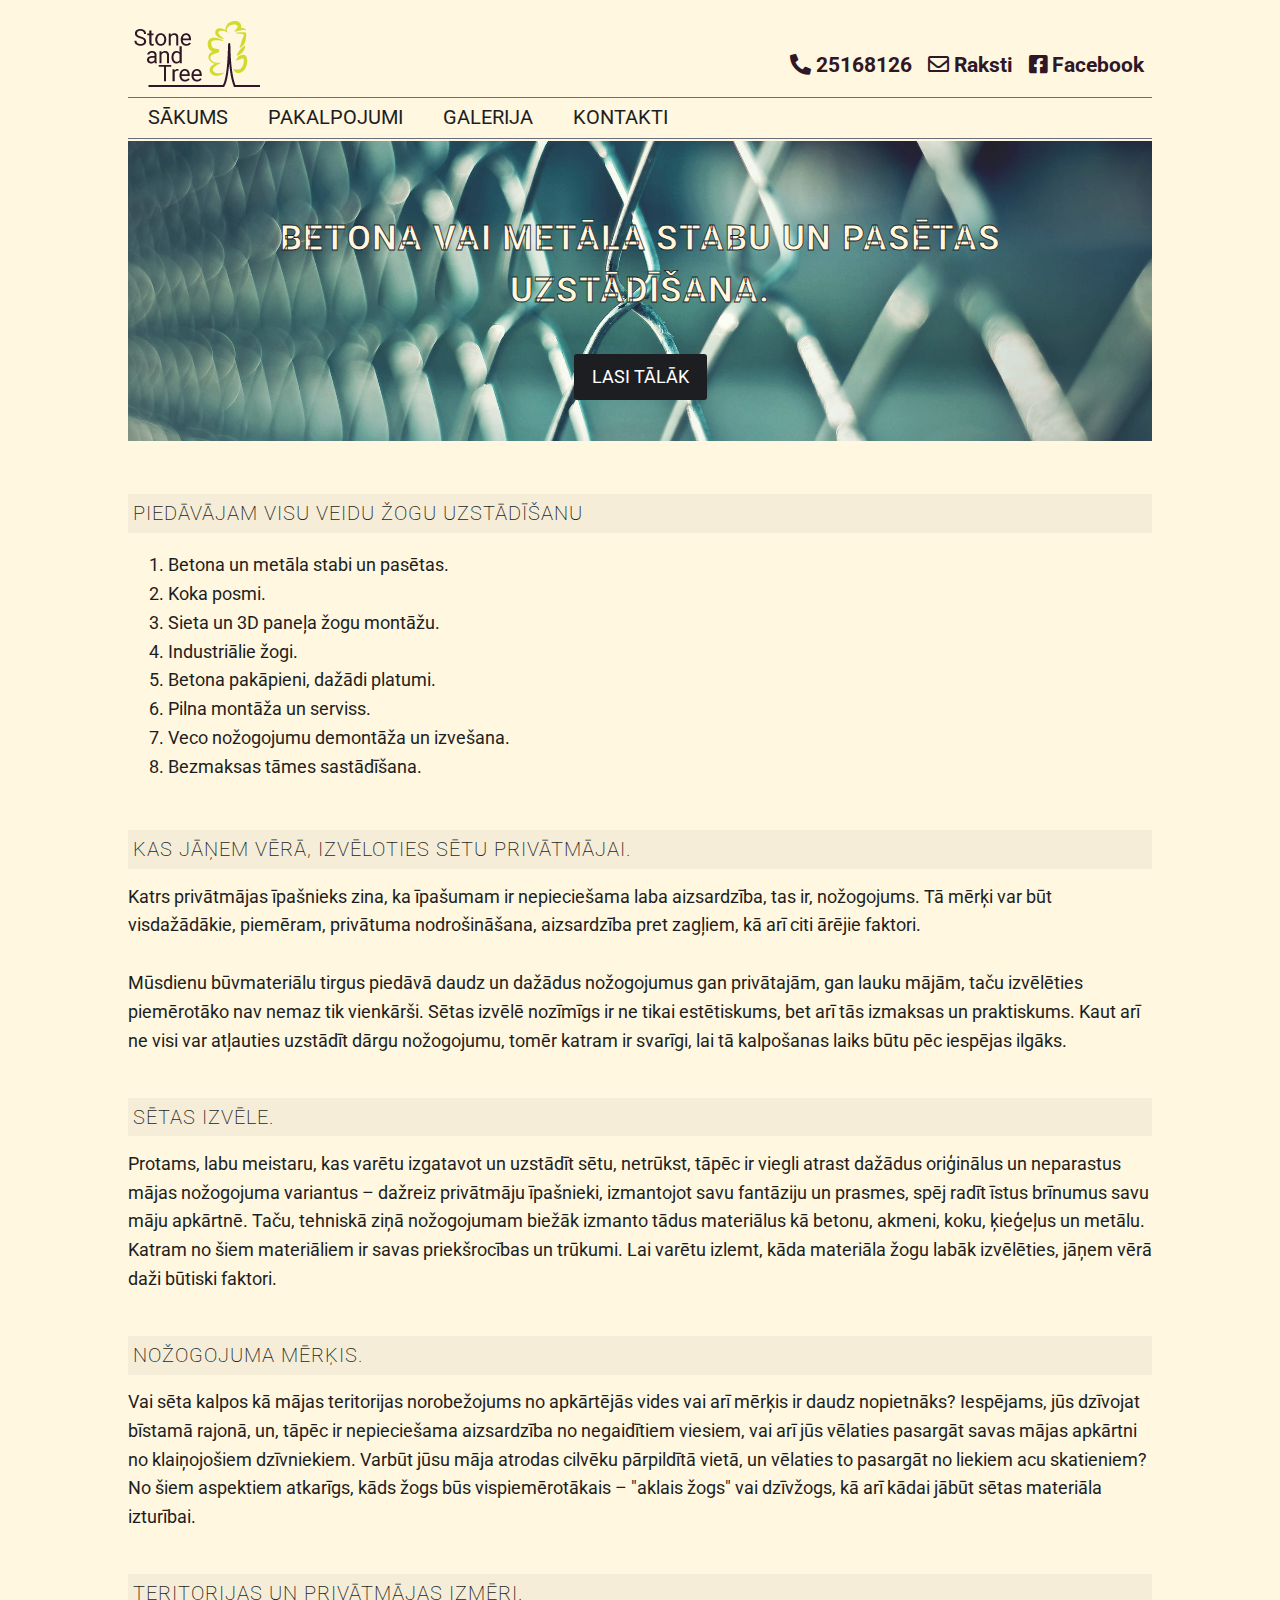
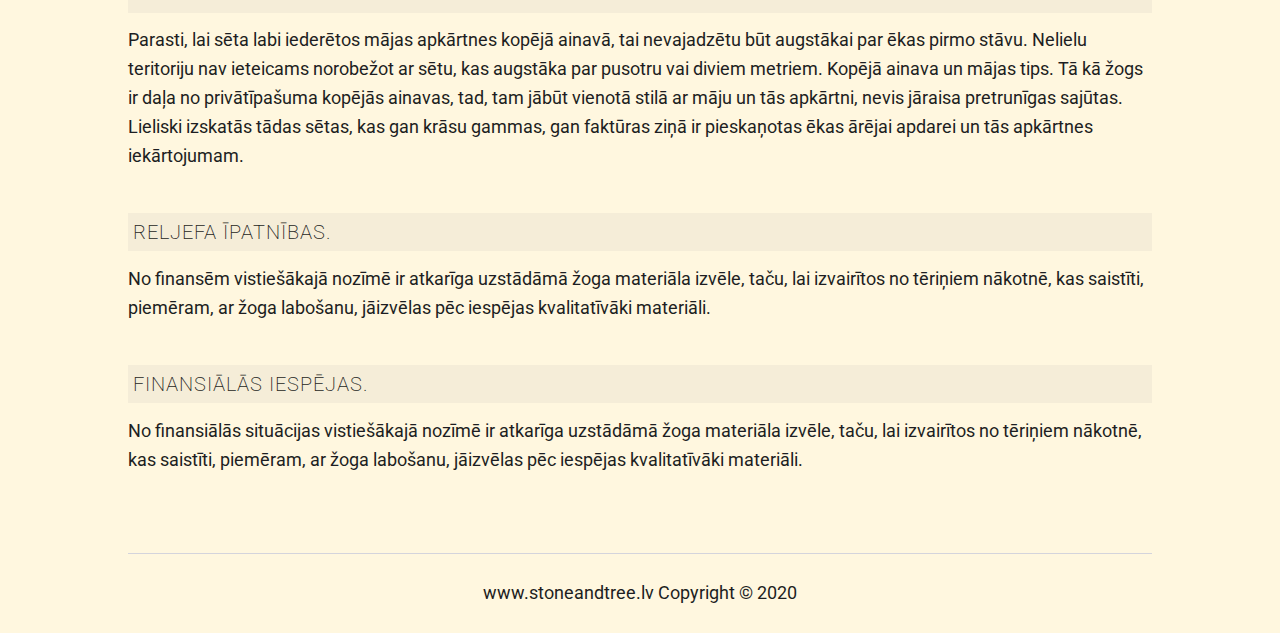
<file: Emils/Brugis/nozogojumi.html>
<!DOCTYPE html>
<html>
<head>
	<link rel="icon" type="image/x-icon" href="bildes/favicon/icon.ico" />
	<title>Stone and tree - žoga montāža un demontāža.</title>
	<meta name="viewport" content="width=device-width, initial-scale=1.0">
	<link rel="stylesheet" type="text/css" href="https://cdnjs.cloudflare.com/ajax/libs/font-awesome/5.12.0/css/all.min.css">
	<link rel="stylesheet" type="text/css" href="mycss.css">
	<link href="https://fonts.googleapis.com/css?family=Roboto&display=swap" rel="stylesheet">

</head>
<body>

<div>


<!----------------Lapas galva, logo , kontakti , sociālie tīkli -------->
<header>
		<ul class="logo">
			<li><img src="bildes/logo/logo12.png"></li>
		</ul>

		<ul class="container-social">

			<li><h2><i class="fas fa-phone-alt"></i> 25168126</h2></li>

			<li><a href="mailto:paving@paving.com?subject=feedback"><h2><i class="far fa-envelope"></i> Raksti</h2></a></li>

			<li><a href="https://www.facebook.com/J%C5%ABsu-m%C4%81jas-pagalms-102960617819681/?modal=admin_todo_tour"  target="_blank"><h2><i class="fab fa-facebook-square"></i> Facebook</h2></a></li>
		</ul>
	</div>
</header>


<!-------------- Navigācija--------------->


	<nav>
		<ul>
			<li class="firstsub"><a href="index.html">SĀKUMS</a></li>
            <li><a href="#">PAKALPOJUMI</a>
            <ul class="subdown">
            	<li class="firstsub"><a href="brugesana.html">BRUĢĒŠANA</a></li>
            	<li><a href="nozogojumi.html">NOŽOGOJUMI</a></li>
            	<li><a href="apzalumosana.html">APZAĻUMOŠANA</a></li>
            </ul>
            </li>
            <li><a href="galerija.html">GALERIJA</a></li>
            <li><a href="kontakti.html">KONTAKTI</a></li>
		</ul>
	</nav>





<!-------------- Showcase brugis 10 padomi--------------->


<section id="showcaseZogs" class="grid">
	<div class="bg-image"></div>
	<div class="content-wrap">
        <h1>Betona vai metāla stabu un pasētas uzstādīšana.</h1>
        <a href="#section-a" class="btn"> LASI TĀLĀK </a>
    </div>
</section>


<section id="section-a">
	<div class="parmums-1">
		<h1>Piedāvājam visu veidu žogu uzstādīšanu</h1>
		<ol>
  			<li>Betona un metāla stabi un pasētas.</li>
  			<li>Koka posmi.</li>
  			<li>Sieta un 3D paneļa žogu montāžu.</li>
  			<li>Industriālie žogi.</li>
  			<li>Betona pakāpieni, dažādi platumi.</li>
  			<li>Pilna montāža un serviss.</li>
        <li>Veco nožogojumu demontāža un izvešana.</li>
        <li>Bezmaksas tāmes sastādīšana.</li>
        <br>
		</ol>
	</div>
</section>


<section class="parmums">
	<div class="parmums-1">
		<h1>KAS JĀŅEM VĒRĀ, IZVĒLOTIES SĒTU PRIVĀTMĀJAI.</h1>
	    <p>Katrs privātmājas īpašnieks zina, ka īpašumam ir nepieciešama laba aizsardzība, tas ir, nožogojums. Tā mērķi
				var būt visdažādākie, piemēram, privātuma nodrošināšana, aizsardzība pret zagļiem, kā arī citi ārējie faktori.</p>
	    <br>
	    <p>Mūsdienu būvmateriālu tirgus piedāvā daudz un dažādus nožogojumus gan privātajām, gan lauku mājām, taču izvēlēties
				piemērotāko nav nemaz tik vienkārši. Sētas izvēlē nozīmīgs ir ne tikai estētiskums, bet arī tās izmaksas un praktiskums.
				Kaut arī ne visi var atļauties uzstādīt dārgu nožogojumu, tomēr katram ir svarīgi, lai tā kalpošanas laiks būtu pēc iespējas ilgāks.</p>
	    <br>
	</div>
</section>

<section class="parmums">
	<div class="parmums-1">
		<h1>SĒTAS IZVĒLE.</h1>
	    <p>Protams, labu meistaru, kas varētu izgatavot un uzstādīt sētu, netrūkst, tāpēc ir viegli atrast dažādus oriģinālus
				un neparastus mājas nožogojuma variantus – dažreiz privātmāju īpašnieki, izmantojot savu fantāziju un prasmes, spēj
				radīt īstus brīnumus savu māju apkārtnē. Taču, tehniskā ziņā nožogojumam biežāk izmanto tādus materiālus kā betonu,
				akmeni, koku, ķieģeļus un metālu. Katram no šiem materiāliem ir savas priekšrocības un trūkumi. Lai varētu izlemt,
				kāda materiāla žogu labāk izvēlēties, jāņem vērā daži būtiski faktori.</p>
	    <br>
	</div>
</section>

<section class="parmums">
	<div class="parmums-1">
		<h1>NOŽOGOJUMA MĒRĶIS.</h1>
	    <p>Vai sēta kalpos kā mājas teritorijas norobežojums no apkārtējās vides vai arī mērķis ir daudz nopietnāks? Iespējams,
				jūs dzīvojat bīstamā rajonā, un, tāpēc ir nepieciešama aizsardzība no negaidītiem viesiem, vai arī jūs vēlaties
				pasargāt savas mājas apkārtni no klaiņojošiem dzīvniekiem. Varbūt jūsu māja atrodas cilvēku pārpildītā vietā, un
				vēlaties to pasargāt no liekiem acu skatieniem? No šiem aspektiem atkarīgs, kāds žogs būs
				vispiemērotākais – "aklais žogs" vai dzīvžogs, kā arī kādai jābūt sētas materiāla izturībai.</p>
	    <br>
	</div>
</section>

<section class="parmums">
	<div class="parmums-1">
		<h1>TERITORIJAS UN PRIVĀTMĀJAS IZMĒRI.</h1>
	    <p>Parasti, lai sēta labi iederētos mājas apkārtnes kopējā ainavā, tai nevajadzētu būt augstākai par ēkas pirmo stāvu.
				Nelielu teritoriju nav ieteicams norobežot ar sētu, kas augstāka par pusotru vai diviem metriem. Kopējā ainava un mājas
				tips. Tā kā žogs ir daļa no privātīpašuma kopējās ainavas, tad, tam jābūt vienotā stilā ar māju un tās apkārtni, nevis
				jāraisa pretrunīgas sajūtas. Lieliski izskatās tādas sētas, kas gan krāsu gammas, gan faktūras ziņā ir pieskaņotas
				ēkas ārējai apdarei un tās apkārtnes iekārtojumam.</p>
	    <br>
	</div>
</section>

<section class="parmums">
	<div class="parmums-1">
		<h1>Reljefa īpatnības.</h1>
	    <p>No finansēm vistiešākajā nozīmē ir atkarīga uzstādāmā žoga materiāla izvēle, taču, lai izvairītos no tēriņiem nākotnē,
				kas saistīti, piemēram, ar žoga labošanu, jāizvēlas pēc iespējas kvalitatīvāki materiāli.</p>
	    <br>
	</div>
</section>

<section class="parmums">
	<div class="parmums-1">
		<h1>Finansiālās iespējas.</h1>
	    <p>No finansiālās situācijas vistiešākajā nozīmē ir atkarīga uzstādāmā žoga materiāla izvēle, taču, lai izvairītos no tēriņiem
				nākotnē, kas saistīti, piemēram, ar žoga labošanu, jāizvēlas pēc iespējas kvalitatīvāki materiāli.</p>
	    <br>
	</div>
</section>



<footer><p>www.stoneandtree.lv Copyright &copy; 2020</p></footer>

</body>
</html>
</file>
<file: flex/box/mycss.css>
body {
	background-color: #f4f4f4;
	color: #555;
	font-family: Arial, Helvetica;
	font-size: 16px;
	line-height: 1.6em;
	margin: auto;
	width: 80%;
}


.box{
 flex: 1;
 text-align: center;
}

@media (min-width: 768px){
	.container{
display: flex;
flex-wrap: wrap;
justify-content: space-between;
	}

	.container p{
padding: 0px 35px;
	}
}
</file>
<file: mycss.css>
body {
background-color:#fff7df;
color:#1d1e22;
font-family:'Roboto',sans-serif;
font-size:16px;
line-height:1.6em;
margin:auto;
width:100%
}

h1 {
font-size:20px;
letter-spacing:1px
}

@media screen and (min-width:768px) {
body {
background-color:#fff7df;
color:#1d1e22;
font-family:'Roboto',sans-serif;
font-size:18px;
line-height:1.6em;
margin:auto;
width:80%
}
}

ul {
list-style-type:none;
padding:0
}

a {
text-decoration:none
}

header {
display:flex;
flex-wrap:wrap;
margin:0 auto;
width:100%;
padding:0;
border-bottom:0 solid #6a6d7c
}

header ul {
display:flex;
flex-wrap:wrap;
justify-content:center
}

nav a {
color:#1d1e22;
font-size:18px
}

header h2 {
font-size:21px;
color:#2f1728
}

.logo {
margin:0 0 0 30px;
padding-top:10px
}

.logo img {
width:80%
}

.container-social {
margin:0 auto;
display:none
}

.container-social ul {
margin:0
}

.container-social li {
padding:0 8px
}

@media screen and (min-width:768px) {
header {
display:flex;
justify-content:space-between;
padding-top:10px;
border-bottom:1px solid #6a6d7c;
align-items:flex-end
}

nav a {
color:#1d1e22;
font-size:20px
}

.logo {
margin:0;
width:auto
}

.logo img {
width:100%
}

.container-social {
margin:0;
display:flex
}

#mailto {
display:flex
}
}

.fab {
color:#2f1728
}

.far {
color:#2f1728
}

.fas {
color:#2f1728
}

nav {
margin-bottom:2px;
padding-top:0;
border-bottom:1px solid #6a6d7c
}

nav ul {
display:flex;
justify-content:flex-start;
margin:0 auto;
padding:0
}

nav ul li {
list-style:none;
position:relative;
padding:5px 0;
transition:.5s;
box-sizing:border-box
}

nav ul li a:hover {
color:#82737E
}

nav ul li:last-child {
border-right:none
}

nav ul li a {
text-decoration:none;
padding:0 20px;
color:#1d1e22
}

nav ul li ul {
position:absolute;
top:40px;
left:0;
background-color:#fff7df;
display:block;
width:200px;
transition:.5s;
opacity:0;
visibility:hidden;
z-index:1
}

nav ul li:hover ul {
opacity:1;
visibility:visible
}

nav ul li ul li {
border-right:none;
border-bottom:1px solid #6a6d7c
}

@media screen and (max-width: 768px) {
nav {
margin-bottom:0;
border-bottom:0 solid #6a6d7c
}

.firstsub {
border-top:1px solid #6a6d7c
}

nav ul {
display:block;
text-align:center
}

nav ul li {
display:block;
padding:5px 0;
border-bottom:1px solid #6a6d7c
}

nav ul li ul {
width:100%;
top:35px;
z-index:1
}
}

video {
display:flex;
flex-wrap:wrap;
justify-content:space-between;
margin:auto;
width:100%;
height:auto;
margin-left:1px;
margin-right:1px
}

#web {
display:none
}

#mobile {
display:flex
}

@media screen and (min-width: 415px) {
video {
display:flex;
flex-wrap:wrap;
justify-content:space-around;
margin:0 auto;
width:100%;
height:auto;
border-radius:3px;
z-index:10
}

#web {
display:flex
}

#mobile {
display:none
}

#mailto {
display:flex
}
}

.parmums-1 {
width:80%;
margin:0 auto;
padding:0
}

.parmums-1 h1 {
text-align:center;
background-color:rgba(122,125,144,0.08);
padding:3px;
font-weight:200;
text-transform:uppercase
}

.parmums p {
width:100%;
text-align:center;
margin:auto
}

@media screen and (min-width:768px) {
.parmums-1 h1 {
text-align:left;
background-color:rgba(122,125,144,0.08);
padding:5px
}

.parmums p {
width:100%;
text-align:left;
margin:auto
}

.parmums-1 {
width:100%
}
}

.box a {
color:#1d1e22
}

.box a:hover {
color:#6a6d7c
}

.container p {
width:80%;
text-align:center;
margin:auto
}

.pakalpojumi-1 {
width:80%;
margin:0 auto
}

.pakalpojumi-1 h1 {
text-align:center;
background-color:rgba(122,125,144,0.08);
padding:3px;
font-weight:200
}

.box {
flex:1;
text-align:center
}

.box h1 {
text-align:center;
background-color:rgba(122,125,144,0.15);
padding:5px;
width:80%;
margin:0 auto;
margin-bottom:10px;
margin-top:5px;
font-weight:200
}

.box img {
border:3px solid rgba(122,125,144,0.15);
opacity:.9
}

.pakalpojumi a {
text-decoration:none
}

@media (min-width: 768px) {
.pakalpojumi-1 {
padding-top:0;
width:100%;
margin:0
}

.container {
display:flex;
flex-wrap:wrap;
justify-content:space-between
}

.pakalpojumi-1 h1 {
text-align:left;
background-color:rgba(122,125,144,0.08);
padding:5px
}

.container p {
padding:0 35px
}
}

footer {
border-top:1px solid #d4d4dc;
margin-top:30px
}

footer p {
text-align:center;
margin:10px;
padding:8px
}

@media screen and (min-width:768px) {
footer {
border-top:1px solid #d4d4dc;
margin-top:50px
}

footer p {
text-align:center;
margin:15px;
padding:10px
}
}

#section-b,#section-c {
margin-bottom:20px;
margin-top:40px
}

.btn {
display:inline-block;
background:#1d1e22;
color:#fff;
text-decoration:none;
padding:.5em 1em;
border:#666;
margin:2em 0;
border-radius:3px
}

.btn:hover {
background:#6a6d7c;
text-align:center
}

#showcase,#showcase1,#showcase2 {
min-height:250px;
color: #1d1e22;
text-align:center
}

#showcase h1,#showcase1 h1,#showcase2 h1 {
  -webkit-text-fill-color: #fff7df; /* Will override color (regardless of order) */
  -webkit-text-stroke-width: 0.8px;
  -webkit-text-stroke-color: #1d1e22;
font-size:25px;
text-transform:uppercase;
line-height:1.5em;
margin:0
}

#showcase .content-wrap,#showcase1 .content-wrap,#showcase2 .content-wrap {
padding:4em 1.5em 1em
}

#showcase .bg-image {
position:absolute;
background:#fff url(bildes/showcase/showcase.jpg);
background-position:center;
background-repeat:no-repeat;
background-size:cover;
width:100%;
height:250px;
z-index:-1;
opacity:.9
}

#showcase1 .bg-image {
position:absolute;
background:#fff url(bildes/showcase/showcase3.jpg);
background-position:center;
background-repeat:no-repeat;
background-size:cover;
width:100%;
height:250px;
z-index:-1;
opacity:.9;
margin-top:20px
}

#showcase2 .bg-image {
position:absolute;
background:#fff url(bildes/showcase/showcase4.jpg);
background-position:center;
background-repeat:no-repeat;
background-size:cover;
width:100%;
height:250px;
z-index:-1;
opacity:.9;
margin-top:20px
}

.box ol {
text-align:left;
padding:0 2em 1em 6em
}

@media (min-width: 768px) {
#showcase .bg-image,#showcase1 .bg-image,#showcase2 .bg-image {
height:300px;
width:80%
}

#showcase h1,#showcase1 h1,#showcase2 h1 {
font-size:35px;
text-transform:uppercase;
line-height:1.5em;
margin:0
}

#showcase .content-wrap,#showcase1 .content-wrap,#showcase2 .content-wrap {
padding:4em 1.5em 1em
}

#showcase,#showcase1,#showcase2 {
min-height:300px;
text-align:center
}

.box ol {
text-align:left;
padding:0 2em 1em 3.5em
}

.box .content-wrap {
padding:0 2em 1em 3.5em
}
}

table {
width:80%;
margin:auto
}

table,th,td {
border:1px solid #333;
border-collapse:collapse
}

th,td {
padding:5px 20px
}

#section-a {
margin-bottom:20px;
margin-top:40px
}

.btn {
display:inline-block;
background:#1d1e22;
color:#fff;
text-decoration:none;
padding:.5em 1em;
border:#666;
margin:2em 0;
border-radius:3px
}

.btn:hover {
background:#6a6d7c;
text-align:center
}

#showcaseZogs {
min-height:250px;
color:#1d1e22;
text-align:center;
min-height:250px;
color: #1d1e22;
}

#showcaseZogs .bg-image {
position:absolute;
background:#fff url(bildes/nozogojumi/fence.jpg);
background-position:center;
background-repeat:no-repeat;
background-size:cover;
width:100%;
height:250px;
z-index:-1;
opacity:.9
}

#showcaseZogs h1 {
  -webkit-text-fill-color: #fff7df; /* Will override color (regardless of order) */
  -webkit-text-stroke-width: 0.8px;
  -webkit-text-stroke-color: #1d1e22;
font-size:25px;
text-transform:uppercase;
line-height:1.5em;
margin:0
}

#showcaseZogs .content-wrap {
padding:4em 1.5em 1em
}

.box ol {
text-align:left;
padding:0 2em 1em 6em
}

@media (min-width: 768px) {
#showcaseZogs .bg-image {
height:300px;
width:80%
}

#showcaseZogs h1 {
font-size:35px;
text-transform:uppercase;
line-height:1.5em;
margin:0
}

#showcaseZogs .content-wrap {
padding:4em 1.5em 1em
}

#showcaseZogs {
min-height:300px;
text-align:center
}
}

@media only screen and (min-width: 1024px) {
body {
background-color:#fff7df;
color:#1d1e22;
font-family:'Roboto',sans-serif;
font-size:18px;
line-height:1.6em;
margin:auto;
width:80%
}

#showcase .bg-image,#showcase1 .bg-image,#showcase2 .bg-image {
height:300px;
width:80%
}

#showcase h1,#showcase1 h1,#showcase2 h1 {
font-size:35px;
text-transform:uppercase;
line-height:1.5em;
margin:0
}

#showcase .content-wrap,#showcase1 .content-wrap,#showcase2 .content-wrap {
padding:4em 1.5em 1em
}

#showcase,#showcase1,#showcase2 {
min-height:300px;
text-align:center
}

.box ol {
text-align:left;
padding:0 2em 1em 3.5em
}

.box .content-wrap {
padding:0 2em 1em 3.5em
}
}

@media only screen and (min-width: 1440px) {
body {
background-color:#fff7df;
color:#1d1e22;
font-family:'Roboto',sans-serif;
font-size:18px;
line-height:1.6em;
margin:auto;
width:60%
}

#showcase .bg-image,#showcase1 .bg-image,#showcase2 .bg-image {
height:300px;
width:60%
}

#showcase h1,#showcase1 h1,#showcase2 h1 {
font-size:35px;
text-transform:uppercase;
line-height:1.5em;
margin:0
}

#showcase .content-wrap,#showcase1 .content-wrap,#showcase2 .content-wrap {
padding:4em 1.5em 1em
}

#showcase,#showcase1,#showcase2 {
min-height:300px;
text-align:center
}

.box ol {
text-align:left;
padding:0 2em 1em 3.5em
}

.box .content-wrap {
padding:0 2em 1em 3.5em
}

#showcaseZogs .bg-image {
height:300px;
width:60%
}

#showcaseZogs h1 {
font-size:35px;
text-transform:uppercase;
line-height:1.5em;
margin:0
}

#showcaseZogs .content-wrap {
padding:4em 1.5em 1em
}

#showcaseZogs {
min-height:300px;
text-align:center
}
}
</file>
<file: apzalumosana.css>
#showcase .bg-image{
	position: absolute;
	background: #ffffff url('bildes/apzalumosana/apzalumosana.jpg') ;
	background-position: center;
	background-repeat: no-repeat;
	background-size: cover;
	width: 100%;
	height: 250px;
	z-index: -1;
	opacity: 0.9;
}

@media (min-width: 768px){
#showcase .bg-image,
 #showcase1 .bg-image,
  #showcase2 .bg-image{
height: 300px;
width: 80%;
}

#showcase h1 {
	font-size: 35px;
	text-transform: uppercase;
	line-height: 1.5em;
	margin: 0;
}
#showcase .content-wrap {
	padding: 4em 1.5em 1em 1.5em;
}
#showcase {
	min-height: 300px;
	text-align: center;
}

.box ol{
	text-align: left;
	padding: 0em 2em 1em 3.5em;
}

.box .content-wrap{
	padding: 0em 2em 1em 3.5em;
}
}

@media only screen and (min-width : 1024px) {
	#showcase .bg-image {
height: 300px;
width: 80%;
}

#showcase h1 {
	font-size: 35px;
	text-transform: uppercase;
	line-height: 1.5em;
	margin: 0;
}
#showcase .content-wrap{
	padding: 4em 1.5em 1em 1.5em;
}
#showcase {
	min-height: 300px;
	text-align: center;
}
.box ol{
	text-align: left;
	padding: 0em 2em 1em 3.5em;
}
.box .content-wrap{
	padding: 0em 2em 1em 3.5em;
}
}

@media only screen and (min-width : 1440px) {
    body{
	background-color: #fff5d7;
	color: #1d1e22;
	font-family: 'Roboto', sans-serif;
	font-size: 18px;
	line-height: 1.6em;
	margin: auto;
	width: 60%;
	}

	#showcase .bg-image {
height: 300px;
width: 60%;
}

#showcase h1 {
	font-size: 35px;
	text-transform: uppercase;
	line-height: 1.5em;
	margin: 0;
}
#showcase .content-wrap{
	padding: 4em 1.5em 1em 1.5em;
}
#showcase{
	min-height: 300px;
	text-align: center;
}
.box ol{
	text-align: left;
	padding: 0em 2em 1em 3.5em;
}
.box .content-wrap{
	padding: 0em 2em 1em 3.5em;
}
}
</file>
<file: galerija.css>
/*********************Galerija****************/

.parmums-1 h1{
	text-align: center;
}

.container {
	display: flex;
	flex-wrap: wrap;
	justify-content: center;
}



.container img {
	width: 450px;
	height: 300px;
	margin: 10px;
	transition: all 1s;
}

.container img:hover {
	transform: scale(1.1);
}
</file>
<file: kontakti.css>
.parmums-1 h1{
	text-align: center;
}

 .rekviziti{
  margin: 0 auto;
  line-height: 1.6em;
  width: 75%;
}

.karte{
  margin: 0 auto;
  text-align: center;
}

iframe{
  width:90%;
  height:300px;
  border:2px solid #fff;
  margin: 0 auto;
  text-align: center;
  box-shadow: 10px 10px 5px rgba(46, 49, 49, 0.2);
}

@media (min-width: 768px) {
  .rekviziti{
   padding-top: 10px;
   margin: 0 auto;
   line-height: 1.5em;
   width: 95%;
 }

 iframe{
   width: 100%;
   height: 400px;
   border:2px solid #fff;
   margin: 0 auto;
   text-align: center;
   box-shadow: 10px 10px 5px rgba(46, 49, 49, 0.2);
 }

}
</file>
<file: Emils/Brugis/mycss.css>
body {
background-color:#fff7df;
color:#1d1e22;
font-family:'Roboto',sans-serif;
font-size:16px;
line-height:1.6em;
margin:auto;
width:100%
}

h1 {
font-size:20px;
letter-spacing:1px
}

@media screen and (min-width:768px) {
body {
background-color:#fff7df;
color:#1d1e22;
font-family:'Roboto',sans-serif;
font-size:18px;
line-height:1.6em;
margin:auto;
width:80%
}
}

ul {
list-style-type:none;
padding:0
}

a {
text-decoration:none
}

header {
display:flex;
flex-wrap:wrap;
margin:0 auto;
width:100%;
padding:0;
border-bottom:0 solid #6a6d7c
}

header ul {
display:flex;
flex-wrap:wrap;
justify-content:center
}

nav a {
color:#1d1e22;
font-size:18px
}

header h2 {
font-size:21px;
color:#2f1728
}

.logo {
margin:0 0 0 30px;
padding-top:10px
}

.logo img {
width:80%
}

.container-social {
margin:0 auto;
display:none
}

.container-social ul {
margin:0
}

.container-social li {
padding:0 8px
}

@media screen and (min-width:768px) {
header {
display:flex;
justify-content:space-between;
padding-top:10px;
border-bottom:1px solid #6a6d7c;
align-items:flex-end
}

nav a {
color:#1d1e22;
font-size:20px
}

.logo {
margin:0;
width:auto
}

.logo img {
width:100%
}

.container-social {
margin:0;
display:flex
}

#mailto {
display:flex
}
}

.fab {
color:#2f1728
}

.far {
color:#2f1728
}

.fas {
color:#2f1728
}

nav {
margin-bottom:2px;
padding-top:0;
border-bottom:1px solid #6a6d7c
}

nav ul {
display:flex;
justify-content:flex-start;
margin:0 auto;
padding:0
}

nav ul li {
list-style:none;
position:relative;
padding:5px 0;
transition:.5s;
box-sizing:border-box
}

nav ul li a:hover {
color:#82737E
}

nav ul li:last-child {
border-right:none
}

nav ul li a {
text-decoration:none;
padding:0 20px;
color:#1d1e22
}

nav ul li ul {
position:absolute;
top:40px;
left:0;
background-color:#fff7df;
display:block;
width:200px;
transition:.5s;
opacity:0;
visibility:hidden;
z-index:1
}

nav ul li:hover ul {
opacity:1;
visibility:visible
}

nav ul li ul li {
border-right:none;
border-bottom:1px solid #6a6d7c
}

@media screen and (max-width: 768px) {
nav {
margin-bottom:0;
border-bottom:0 solid #6a6d7c
}

.firstsub {
border-top:1px solid #6a6d7c
}

nav ul {
display:block;
text-align:center
}

nav ul li {
display:block;
padding:5px 0;
border-bottom:1px solid #6a6d7c
}

nav ul li ul {
width:100%;
top:35px;
z-index:1
}
}

video {
display:flex;
flex-wrap:wrap;
justify-content:space-between;
margin:auto;
width:100%;
height:auto;
margin-left:1px;
margin-right:1px
}

#web {
display:none
}

#mobile {
display:flex
}

@media screen and (min-width: 415px) {
video {
display:flex;
flex-wrap:wrap;
justify-content:space-around;
margin:0 auto;
width:100%;
height:auto;
border-radius:3px;
z-index:10
}

#web {
display:flex
}

#mobile {
display:none
}

#mailto {
display:flex
}
}

.parmums-1 {
width:80%;
margin:0 auto;
padding:0
}

.parmums-1 h1 {
text-align:center;
background-color:rgba(122,125,144,0.08);
padding:3px;
font-weight:200;
text-transform:uppercase
}

.parmums p {
width:100%;
text-align:center;
margin:auto
}

@media screen and (min-width:768px) {
.parmums-1 h1 {
text-align:left;
background-color:rgba(122,125,144,0.08);
padding:5px
}

.parmums p {
width:100%;
text-align:left;
margin:auto
}

.parmums-1 {
width:100%
}
}

.box a {
color:#1d1e22
}

.box a:hover {
color:#6a6d7c
}

.container p {
width:80%;
text-align:center;
margin:auto
}

.pakalpojumi-1 {
width:80%;
margin:0 auto
}

.pakalpojumi-1 h1 {
text-align:center;
background-color:rgba(122,125,144,0.08);
padding:3px;
font-weight:200
}

.box {
flex:1;
text-align:center
}

.box h1 {
text-align:center;
background-color:rgba(122,125,144,0.15);
padding:5px;
width:80%;
margin:0 auto;
margin-bottom:10px;
margin-top:5px;
font-weight:200
}

.box img {
border:3px solid rgba(122,125,144,0.15);
opacity:.9
}

.pakalpojumi a {
text-decoration:none
}

@media (min-width: 768px) {
.pakalpojumi-1 {
padding-top:0;
width:100%;
margin:0
}

.container {
display:flex;
flex-wrap:wrap;
justify-content:space-between
}

.pakalpojumi-1 h1 {
text-align:left;
background-color:rgba(122,125,144,0.08);
padding:5px
}

.container p {
padding:0 35px
}
}

footer {
border-top:1px solid #d4d4dc;
margin-top:30px
}

footer p {
text-align:center;
margin:10px;
padding:8px
}

@media screen and (min-width:768px) {
footer {
border-top:1px solid #d4d4dc;
margin-top:50px
}

footer p {
text-align:center;
margin:15px;
padding:10px
}
}

#section-b,#section-c {
margin-bottom:20px;
margin-top:40px
}

.btn {
display:inline-block;
background:#1d1e22;
color:#fff;
text-decoration:none;
padding:.5em 1em;
border:#666;
margin:2em 0;
border-radius:3px
}

.btn:hover {
background:#6a6d7c;
text-align:center
}

#showcase,#showcase1,#showcase2 {
min-height:250px;
color: #1d1e22;
text-align:center
}

#showcase h1,#showcase1 h1,#showcase2 h1 {
  -webkit-text-fill-color: #fff7df; /* Will override color (regardless of order) */
  -webkit-text-stroke-width: 0.8px;
  -webkit-text-stroke-color: #1d1e22;
font-size:25px;
text-transform:uppercase;
line-height:1.5em;
margin:0
}

#showcase .content-wrap,#showcase1 .content-wrap,#showcase2 .content-wrap {
padding:4em 1.5em 1em
}

#showcase .bg-image {
position:absolute;
background:#fff url(bildes/showcase/showcase.jpg);
background-position:center;
background-repeat:no-repeat;
background-size:cover;
width:100%;
height:250px;
z-index:-1;
opacity:.9
}

#showcase1 .bg-image {
position:absolute;
background:#fff url(bildes/showcase/showcase3.jpg);
background-position:center;
background-repeat:no-repeat;
background-size:cover;
width:100%;
height:250px;
z-index:-1;
opacity:.9;
margin-top:20px
}

#showcase2 .bg-image {
position:absolute;
background:#fff url(bildes/showcase/showcase4.jpg);
background-position:center;
background-repeat:no-repeat;
background-size:cover;
width:100%;
height:250px;
z-index:-1;
opacity:.9;
margin-top:20px
}

.box ol {
text-align:left;
padding:0 2em 1em 6em
}

@media (min-width: 768px) {
#showcase .bg-image,#showcase1 .bg-image,#showcase2 .bg-image {
height:300px;
width:80%
}

#showcase h1,#showcase1 h1,#showcase2 h1 {
font-size:35px;
text-transform:uppercase;
line-height:1.5em;
margin:0
}

#showcase .content-wrap,#showcase1 .content-wrap,#showcase2 .content-wrap {
padding:4em 1.5em 1em
}

#showcase,#showcase1,#showcase2 {
min-height:300px;
text-align:center
}

.box ol {
text-align:left;
padding:0 2em 1em 3.5em
}

.box .content-wrap {
padding:0 2em 1em 3.5em
}
}

table {
width:80%;
margin:auto
}

table,th,td {
border:1px solid #333;
border-collapse:collapse
}

th,td {
padding:5px 20px
}

#section-a {
margin-bottom:20px;
margin-top:40px
}

.btn {
display:inline-block;
background:#1d1e22;
color:#fff;
text-decoration:none;
padding:.5em 1em;
border:#666;
margin:2em 0;
border-radius:3px
}

.btn:hover {
background:#6a6d7c;
text-align:center
}

#showcaseZogs {
min-height:250px;
color:#1d1e22;
text-align:center;
min-height:250px;
color: #1d1e22;
}

#showcaseZogs .bg-image {
position:absolute;
background:#fff url(bildes/nozogojumi/fence.jpg);
background-position:center;
background-repeat:no-repeat;
background-size:cover;
width:100%;
height:250px;
z-index:-1;
opacity:.9
}

#showcaseZogs h1 {
  -webkit-text-fill-color: #fff7df; /* Will override color (regardless of order) */
  -webkit-text-stroke-width: 0.8px;
  -webkit-text-stroke-color: #1d1e22;
font-size:25px;
text-transform:uppercase;
line-height:1.5em;
margin:0
}

#showcaseZogs .content-wrap {
padding:4em 1.5em 1em
}

.box ol {
text-align:left;
padding:0 2em 1em 6em
}

@media (min-width: 768px) {
#showcaseZogs .bg-image {
height:300px;
width:80%
}

#showcaseZogs h1 {
font-size:35px;
text-transform:uppercase;
line-height:1.5em;
margin:0
}

#showcaseZogs .content-wrap {
padding:4em 1.5em 1em
}

#showcaseZogs {
min-height:300px;
text-align:center
}
}

@media only screen and (min-width: 1024px) {
body {
background-color:#fff7df;
color:#1d1e22;
font-family:'Roboto',sans-serif;
font-size:18px;
line-height:1.6em;
margin:auto;
width:80%
}

#showcase .bg-image,#showcase1 .bg-image,#showcase2 .bg-image {
height:300px;
width:80%
}

#showcase h1,#showcase1 h1,#showcase2 h1 {
font-size:35px;
text-transform:uppercase;
line-height:1.5em;
margin:0
}

#showcase .content-wrap,#showcase1 .content-wrap,#showcase2 .content-wrap {
padding:4em 1.5em 1em
}

#showcase,#showcase1,#showcase2 {
min-height:300px;
text-align:center
}

.box ol {
text-align:left;
padding:0 2em 1em 3.5em
}

.box .content-wrap {
padding:0 2em 1em 3.5em
}
}

@media only screen and (min-width: 1440px) {
body {
background-color:#fff7df;
color:#1d1e22;
font-family:'Roboto',sans-serif;
font-size:18px;
line-height:1.6em;
margin:auto;
width:60%
}

#showcase .bg-image,#showcase1 .bg-image,#showcase2 .bg-image {
height:300px;
width:60%
}

#showcase h1,#showcase1 h1,#showcase2 h1 {
font-size:35px;
text-transform:uppercase;
line-height:1.5em;
margin:0
}

#showcase .content-wrap,#showcase1 .content-wrap,#showcase2 .content-wrap {
padding:4em 1.5em 1em
}

#showcase,#showcase1,#showcase2 {
min-height:300px;
text-align:center
}

.box ol {
text-align:left;
padding:0 2em 1em 3.5em
}

.box .content-wrap {
padding:0 2em 1em 3.5em
}

#showcaseZogs .bg-image {
height:300px;
width:60%
}

#showcaseZogs h1 {
font-size:35px;
text-transform:uppercase;
line-height:1.5em;
margin:0
}

#showcaseZogs .content-wrap {
padding:4em 1.5em 1em
}

#showcaseZogs {
min-height:300px;
text-align:center
}
}
</file>
<file: Emils/Brugis/kontakti.css>
.parmums-1 h1{
	text-align: center;
}

 .rekviziti{
  margin: 0 auto;
  line-height: 1.6em;
  width: 75%;
}

.karte{
  margin: 0 auto;
  text-align: center;
}

iframe{
  width:90%;
  height:300px;
  border:2px solid #fff;
  margin: 0 auto;
  text-align: center;
  box-shadow: 10px 10px 5px rgba(46, 49, 49, 0.2);
}

@media (min-width: 768px) {
  .rekviziti{
   padding-top: 10px;
   margin: 0 auto;
   line-height: 1.5em;
   width: 95%;
 }

 iframe{
   width: 100%;
   height: 400px;
   border:2px solid #fff;
   margin: 0 auto;
   text-align: center;
   box-shadow: 10px 10px 5px rgba(46, 49, 49, 0.2);
 }

}
</file>
